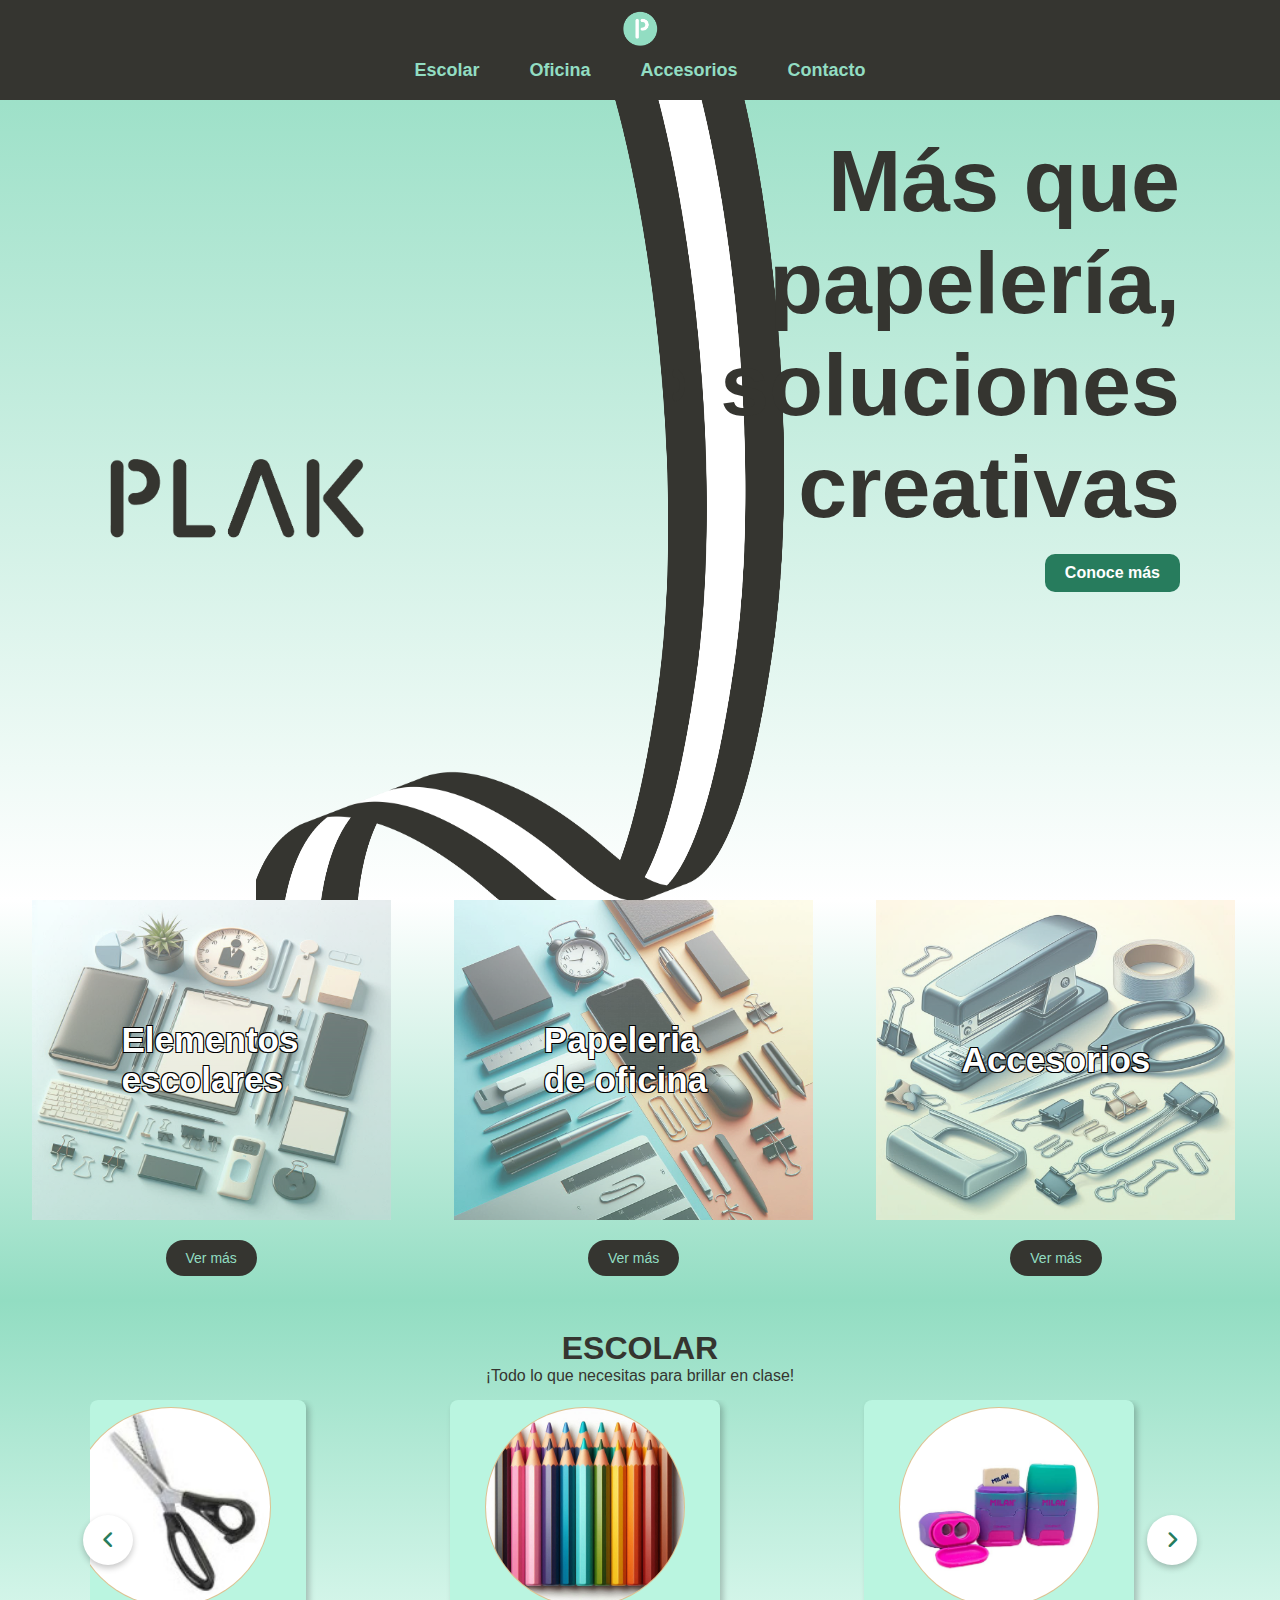
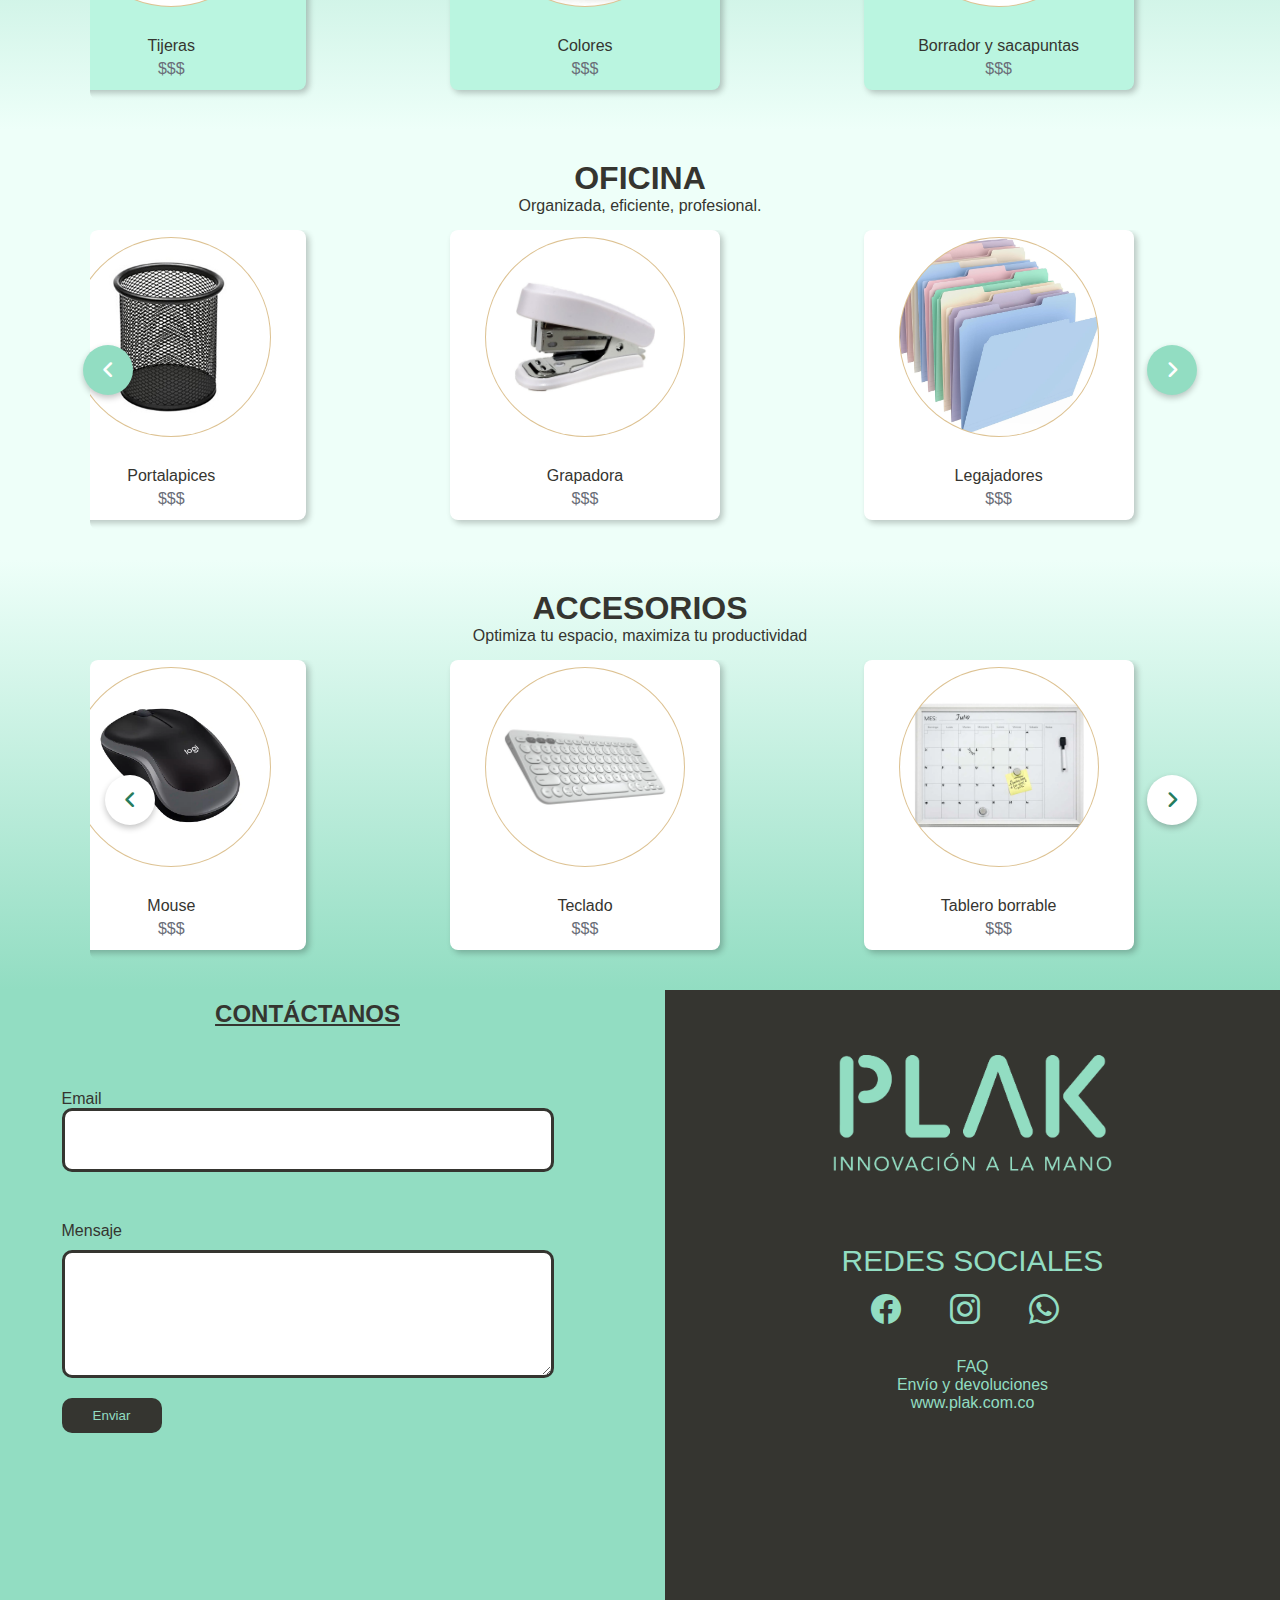
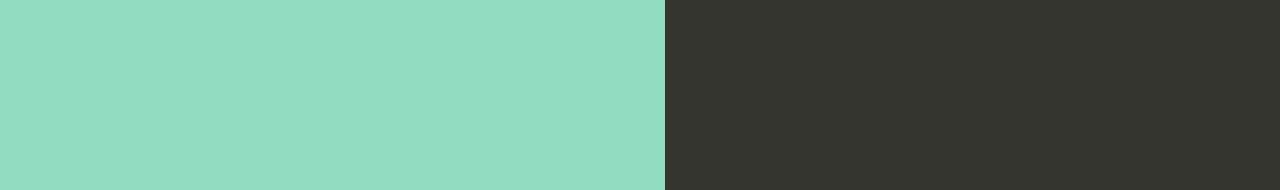
<file: index.html>
<!--INDEX - Trabajo final módulo 1: Plak-->

<!--html:5-->
<!DOCTYPE html>
<html lang="es">
<head>
    <!-- Metadatos -->  
    <meta charset="UTF-8">
    <meta name="viewport" content="width=device-width, initial-scale=1.0">
    <meta name="author" content="Carlos, Daniel, Laura">
    <meta name="keywords" content="papeleria, articulos de oficina, escolar">
    <meta name="description" content="Trabajo final módulo 1">
    <!-- Links de estilos: Conección .css -->
    <link rel="stylesheet" href="./styles/index.css">
    <!-- Link del icono: favicon -->
    <link rel="shortcut icon" href="./assets/LogoFavicon.ico" type="image/x-icon">
    <!-- Link de iconos -->
    <link rel="stylesheet" href="https://cdnjs.cloudflare.com/ajax/libs/font-awesome/6.3.0/css/all.min.css">
    <link rel="stylesheet" href="https://cdn.jsdelivr.net/npm/bootstrap-icons@1.11.3/font/bootstrap-icons.min.css">
    <!-- Conección con js -->
    <script src="./scripts/index.js" defer></script>
    <!-- Título -->
    <title> PLAK - Inicio </title>
</head>

<body>
    <!-- HEADER - Encabezado -->
    <header>
      <!-- Etiqueta navegación -->
      <nav class="menuNav">
        <!-- Logo -->
        <div class="logo">
          <a href="#">
            <img class="img-logo" src="./assets/Logo1.png" alt="logo">
          </a>
        </div>
        <!-- Lista de menú -->
        <ul class="listaMenu">
          <li><a href="./pages/ESCOLAR.html">Escolar</a></li>
          <li><a href="./pages/OFICINA.html">Oficina</a></li>
          <li><a href="./pages/ACCESORIOS.html">Accesorios</a></li>
          <li><a href="#footer">Contacto</a></li>
        </ul>
      </nav>
      <!-- Sección banner -->
      <section class="banner">
        <div class="banner1">
          <!-- Logo en negro -->
          <div class="logo-completo">
            <img class="img-logo-completo" src="./assets/Logo2.png" alt="logo-completo">
          </div>
          <!-- Banderin -->
          <div class="banderin">
            <img class="banderin-img" src="./assets/index/banner-banderin.png" alt="banderin">
          </div>
          <!-- Slogan -->
          <div class="slogan">
            <h1>Más que papelería, soluciones creativas</h1>
            <a href="./pages/CONOCEM.html"><button id="Boton1">Conoce más</button></a>
          </div>
        </div>
      </section>
    </header>

    <!-- MAIN - Contenido -->
    <main>
      <!-- Sección 1: Anuncios -->
      <section class="anuncios">
        <div class="anuncio1">
          <div class="img-anuncio">
            <img class="img-anuncio-1" src="./assets/index/img1.jpeg" alt="elementos escolares">
            <p>Elementos escolares</p>
          </div>
          <a href="./pages/ESCOLAR.html"><button id="Boton2">Ver más</button></a>
        </div>
        <div class="anuncio1">
          <div class="img-anuncio">
            <img class="img-anuncio-2" src="./assets/index/img2.jpeg" alt="papeleria de oficina">
            <p>Papeleria de oficina</p>
          </div>
          <a href="./pages/OFICINA.html"><button id="Boton3">Ver más</button></a>
        </div>
        <div class="anuncio1">
          <div class="img-anuncio">
            <img class="img-anuncio-3" src="./assets/index/img3.jpeg" alt="accesorios">
            <p>Accesorios</p>
          </div>
          <a href="./pages/ACCESORIOS.html"><button id="Boton4">Ver más</button></a>
        </div>
      </section>
      <!-- Sección 2: Escolar -->
      <section class="escolar">
        <div class="titulo-carrusel"><h2>ESCOLAR</h2><span>¡Todo lo que necesitas para brillar en clase!</span></div>
        <div class="wrapper">
          <i id="left" class="fa-solid fa-angle-left"></i>
          <ul class="carousel">
            <li class="card">
              <div class="img"><img src="./assets/catalogo/img13.jpg" alt="img" draggable="false"></div>
              <h3>Borrador y sacapuntas</h3>
              <span>$$$</span>
            </li>
            <li class="card">
              <div class="img"><img src="./assets/catalogo/img14.webp" alt="img" draggable="false"></div>
              <h3>Marcadores</h3>
              <span>$$$</span>
            </li>
            <li class="card">
              <div class="img"><img src="./assets/catalogo/img15.jpg" alt="img" draggable="false"></div>
              <h3>Lapices</h3>
              <span>$$$</span>
            </li>
            <li class="card">
              <div class="img"><img src="./assets/catalogo/img16.jpg" alt="img" draggable="false"></div>
              <h3>Cuadernos</h3>
              <span>$$$</span>
            </li>
            <li class="card">
              <div class="img"><img src="./assets/catalogo/img17.jpeg" alt="img" draggable="false"></div>
              <h3>Tijeras</h3>
              <span>$$$</span>
            </li>
            <li class="card">
              <div class="img"><img src="./assets/catalogo/img18.jpeg" alt="img" draggable="false"></div>
              <h3>Colores</h3>
              <span>$$$</span>
            </li>
          </ul>
          <i id="right" class="fa-solid fa-angle-right"></i>
        </div>
      </section>
      <!-- Sección 3: Oficina -->
      <section class="oficina">
      <div class="titulo-carrusel"><h2>OFICINA</h2><span>Organizada, eficiente, profesional.</span></div>
      <div class="wrapper1">
        <i id="left" class="fa-solid fa-angle-left"></i>
        <ul class="carousel1">
          <li class="cardOfi">
            <div class="img"><img src="./assets/catalogo/img7.jpg" alt="img" draggable="false"></div>
            <h3>Legajadores</h3>
            <span>$$$</span>
          </li>
          <li class="cardOfi">
            <div class="img"><img src="./assets/catalogo/img8.jpg" alt="img" draggable="false"></div>
            <h3>Clips</h3>
            <span>$$$</span>
          </li>
          <li class="cardOfi">
            <div class="img"><img src="./assets/catalogo/img9.webp" alt="img" draggable="false"></div>
            <h3>Lapiceros</h3>
            <span>$$$</span>
          </li>
          <li class="cardOfi">
            <div class="img"><img src="./assets/catalogo/img10.png" alt="img" draggable="false"></div>
            <h3>Dispensador de cinta</h3>
            <span>$$$</span>
          </li>
          <li class="cardOfi">
            <div class="img"><img src="./assets/catalogo/img11.jpg" alt="img" draggable="false"></div>
            <h3>Portalapices</h3>
            <span>$$$</span>
          </li>
          <li class="cardOfi">
            <div class="img"><img src="./assets/catalogo/img12.jpg" alt="img" draggable="false"></div>
            <h3>Grapadora</h3>
            <span>$$$</span>
          </li>
        </ul>
        <i id="right" class="fa-solid fa-angle-right"></i>
      </div>
      </section>
      <!-- Sección 4: Accesorios -->
      <section class="accesorios">
        <div class="titulo-carrusel"><h2>ACCESORIOS</h2><span>Optimiza tu espacio, maximiza tu productividad</span></div>
      <div class="wrapper2">
        <i id="left" class="fa-solid fa-angle-left"></i>
        <ul class="carousel2">
          <li class="cardOfi2">
            <div class="img"><img src="./assets/catalogo/img1.webp" alt="img" draggable="false"></div>
            <h3>Tablero borrable</h3>
            <span>$$$</span>
          </li>
          <li class="cardOfi2">
            <div class="img"><img src="./assets/catalogo/img2.jpg" alt="img" draggable="false"></div>
            <h3>Calendario</h3>
            <span>$$$</span>
          </li>
          <li class="cardOfi2">
            <div class="img"><img src="./assets/catalogo/img3.jpg" alt="img" draggable="false"></div>
            <h3>Morral</h3>
            <span>$$$</span>
          </li>
          <li class="cardOfi2">
            <div class="img"><img src="./assets/catalogo/img4.webp" alt="img" draggable="false"></div>
            <h3>Soporte PC</h3>
            <span>$$$</span>
          </li>
          <li class="cardOfi2">
            <div class="img"><img src="./assets/catalogo/img5.webp" alt="img" draggable="false"></div>
            <h3>Mouse</h3>
            <span>$$$</span>
          </li>
          <li class="cardOfi2">
            <div class="img"><img src="./assets/catalogo/img6.webp" alt="img" draggable="false"></div>
            <h3>Teclado</h3>
            <span>$$$</span>
          </li>
        </ul>
      <i id="right" class="fa-solid fa-angle-right"></i>
      </div>
      </section>
    </main>

    <!-- FOOTER - Pie de página -->

  <footer class="site-footer" id="footer">
    <div class="footer-contact">
      <h2>CONTÁCTANOS</h2>
      <form action="#" method="post">
        <p class="text-emailcontact">Email</p><input class="email-contact" type="email" id="email" name="email"
          placeholder="">
        <p class="text-mensajecontact">Mensaje</p><textarea class="mensaje-contact" id="message" name="message"
          placeholder=""></textarea>
        <div class="botonEnviar"><button type="submit">Enviar</button></div>
      </form>
    </div>
    <div class="footer-social">
      <img class="logo-redes" src="../assets/Logo3.png" alt="logo-plak">
      <p class="p-redessociales">REDES SOCIALES</p>

      <div class="social-icons">
        <!-- Insertar íconos de redes sociales aquí -->
        <a href="https://web.facebook.com/?_rdc=1&_rdr"><i class="bi bi-facebook clase2"></i></a>
        <a href="https://www.instagram.com/"><i class="bi bi-instagram"></i></a>
        <a href="#"><i class="bi bi-whatsapp"></i></a>
      </div>
      <p class="form-title">FAQ</p>
      <p class="email-address">Envío y devoluciones</p>
      <a href="http://www.plak.com.co">www.plak.com.co</a>
    </div>
  </footer>
</body>

</html>
</file>
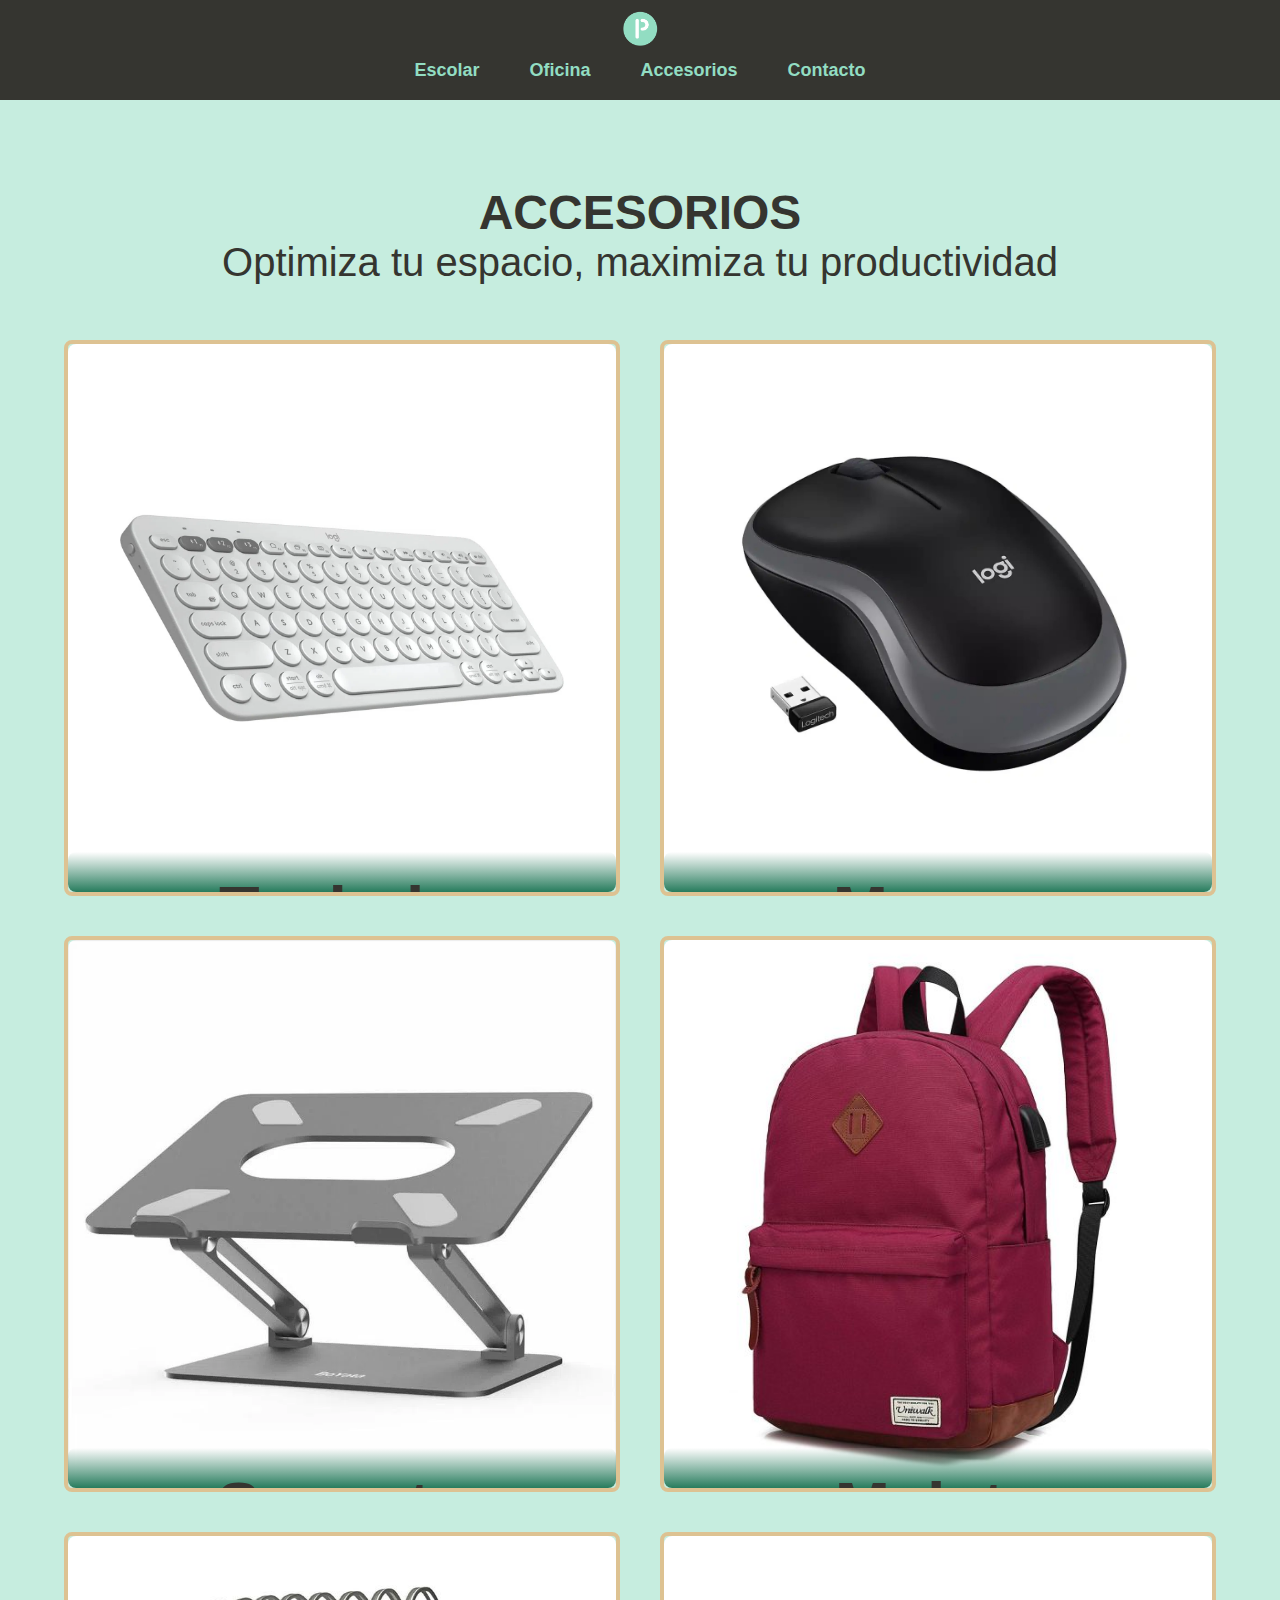
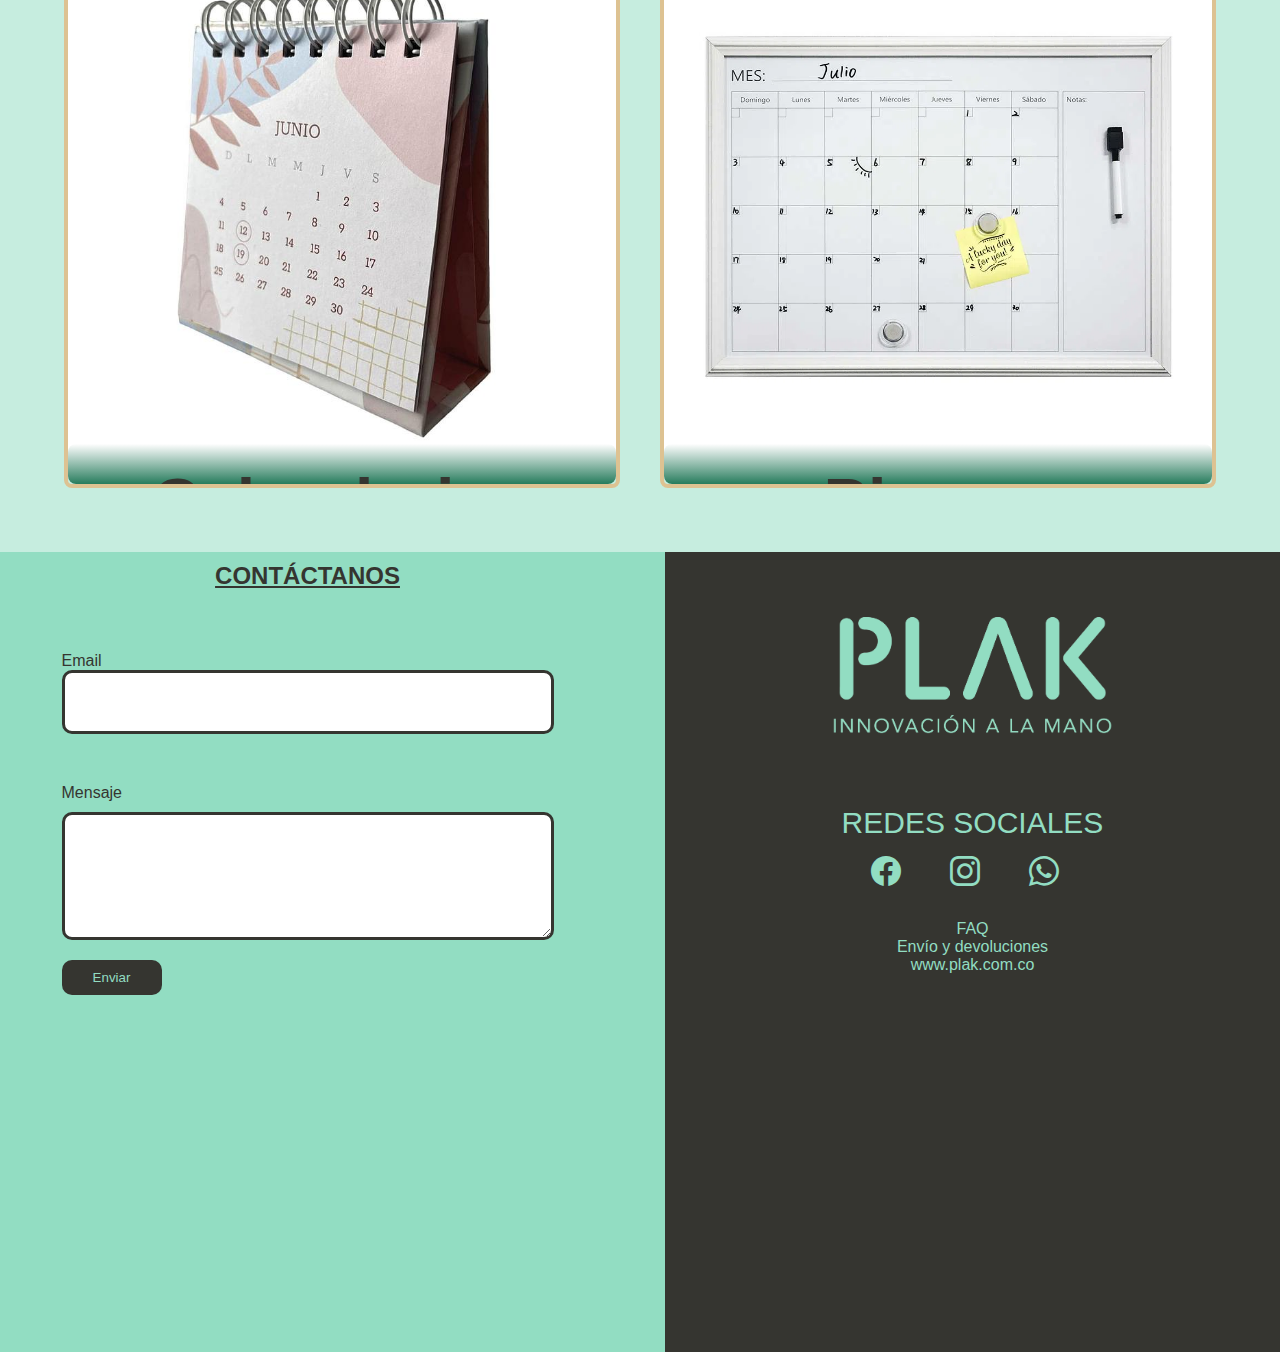
<file: pages/ACCESORIOS.html>
<!--INDEX - Trabajo final módulo 1: Plak-->

<!--html:5-->
<!DOCTYPE html>
<html lang="es">

<head>
  <!-- Metadatos -->
  <meta charset="UTF-8">
  <meta name="viewport" content="width=device-width, initial-scale=1.0">
  <meta name="author" content="Carlos, Daniel, Laura">
  <meta name="keywords" content="papeleria, articulos de oficina, escolar">
  <meta name="description" content="Trabajo final módulo 1">
  <!-- Links de estilos: Conección .css -->
  <link rel="stylesheet" href="../styles/ACCESORIOS.css">
  <!-- Link del icono: favicon -->
  <link rel="shortcut icon" href="../assets/LogoFavicon.ico" type="image/x-icon">
  <!-- Link de iconos -->
  <link rel="stylesheet" href="https://cdn.jsdelivr.net/npm/bootstrap-icons@1.11.3/font/bootstrap-icons.min.css">
  <link rel="stylesheet" href="https://cdnjs.cloudflare.com/ajax/libs/font-awesome/6.3.0/css/all.min.css">
  <!-- Conección con js -->
  <!--<script src="./script/index.js"></script>-->
  <!-- Título -->
  <title> PLAK - Inicio </title>
</head>

<body>
  <!-- HEADER - Encabezado -->
  <header>
    <!-- Etiqueta navegación -->
    <nav class="menuNav">
      <!-- Logo -->
      <div class="logo">
        <a href="/index.html">
          <img class="img-logo" src="../assets/Logo1.png" alt="logo">
        </a>
      </div>
      <!-- Lista de menú -->
      <ul class="listaMenu">
        <li><a href="./ESCOLAR.html">Escolar</a></li>
        <li><a href="./OFICINA.html">Oficina</a></li>
        <li><a href="./ACCESORIOS.html">Accesorios</a></li>
        <li><a href="#footer">Contacto</a></li>
      </ul>
    </nav>
  </header>

  <!-- MAIN - Contenido -->
  <main>
    <!--Seccion del portafolio-->
    <section class="portafolio">
      <div class="titulo">
        <h2>ACCESORIOS</h2><span>Optimiza tu espacio, maximiza tu productividad</span>
      </div>

      <!--Productos Accesorios-->
      <div class="portafolio-contenido">

        <!--PRODUCTO 1-->
        <div class="fila">
          <img src="../assets/catalogo/img6.webp">
          <div class="capa">
            <h5>Teclado</h5>
            <p>$$$</p>
            <a href="#"> <i class="bx bx-link-external"></i></a>
          </div>
        </div>

        <!--PRPDUCTO 2-->
        <div class="fila">
          <img src="../assets/catalogo/img5.jpg">
          <div class="capa">
            <h5>Mouse</h5>
            <p>$$$</p>
            <a href="#"> <i class="bx bx-link-external"></i></a>
          </div>
        </div>

        <!--PRODUCTO 3-->
        <div class="fila">
          <img src="../assets/catalogo/img4.webp">
          <div class="capa">
            <h5>Soporte</h5>
            <p>$$$</p>
            <a href="#"> <i class="bx bx-link-external"></i></a>
          </div>
        </div>

        <!--PRODUCTO 4-->
        <div class="fila">
          <img src="../assets/catalogo/img3.jpg">
          <div class="capa">
            <h5>Maleta</h5>
            <p>$$$</p>
            <a href="#"> <i class="bx bx-link-external"></i></a>
          </div>
        </div>

        <!--PRODUCTO 5-->
        <div class="fila">
          <img src="../assets/catalogo/img2.jpg">
          <div class="capa">
            <h5>Calendarios</h5>
            <p>$$$</p>
            <a href="#"> <i class="bx bx-link-external"></i></a>
          </div>
        </div>

        <!--PRODUCTO 6-->
        <div class="fila">
          <img src="../assets/catalogo/img1.webp">
          <div class="capa">
            <h5>Pizzara planeador</h5>
            <p>$$$</p>
            <a href="#"> <i class="bx bx-link-external"></i></a>
          </div>
        </div>

      </div>

    </section>



  </main>

  <!-- FOOTER - Pie de página -->

  <footer class="site-footer"id="footer">
    <div class="footer-contact">
      <h2>CONTÁCTANOS</h2>
      <form action="#" method="post">
        <p class="text-emailcontact">Email</p><input class="email-contact" type="email" id="email" name="email"
          placeholder="">
        <p class="text-mensajecontact">Mensaje</p><textarea class="mensaje-contact" id="message" name="message"
          placeholder=""></textarea>
        <div class="botonEnviar"><button type="submit">Enviar</button></div>
      </form>
    </div>
    <div class="footer-social">
      <img class="logo-redes" src="../assets/Logo3.png" alt="logo-plak">
      <p class="p-redessociales">REDES SOCIALES</p>

      <div class="social-icons">
        <!-- Insertar íconos de redes sociales aquí -->
        <a href="https://web.facebook.com/?_rdc=1&_rdr"><i class="bi bi-facebook clase2"></i></a>
        <a href="https://www.instagram.com/"><i class="bi bi-instagram"></i></a>
        <a href="#"><i class="bi bi-whatsapp"></i></a>
      </div>
      <p class="form-title">FAQ</p>
      <p class="email-address">Envío y devoluciones</p>
      <a href="http://www.plak.com.co">www.plak.com.co</a>
    </div>
  </footer>
</body>

</html>
</file>
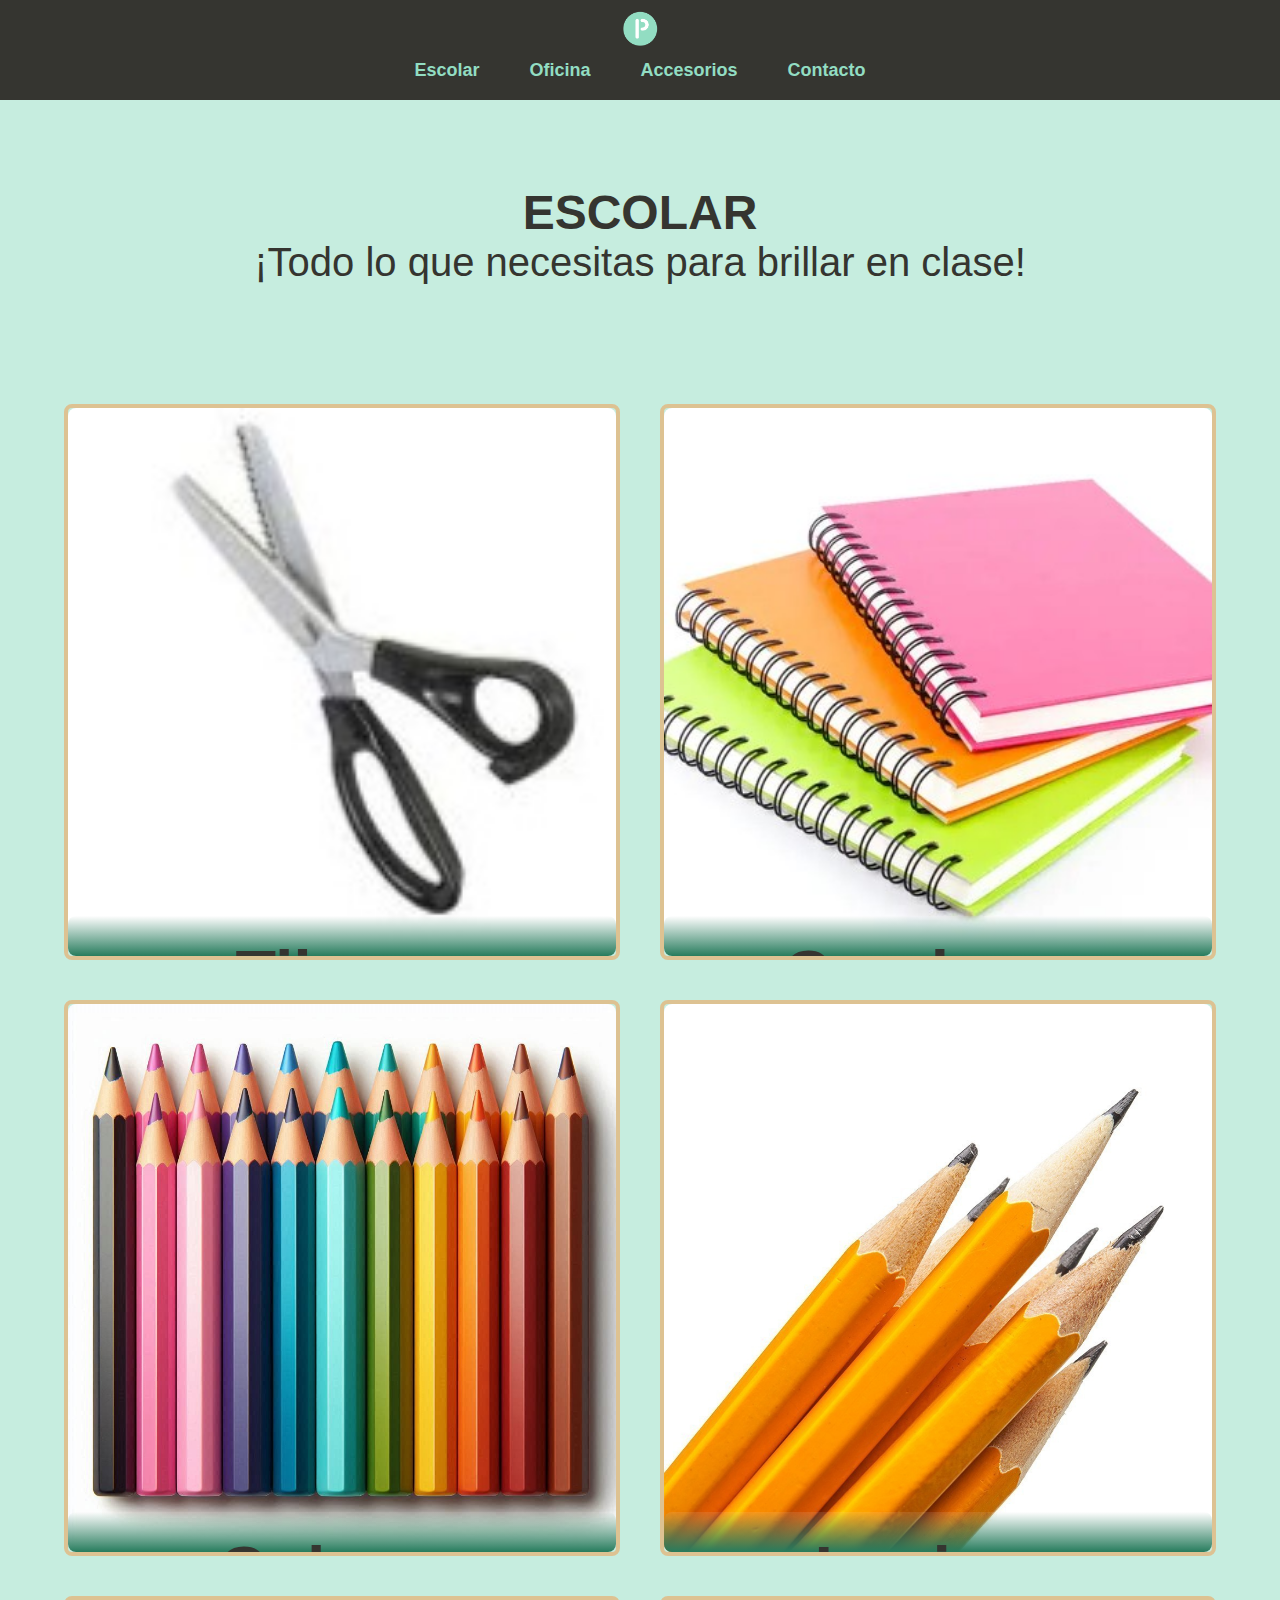
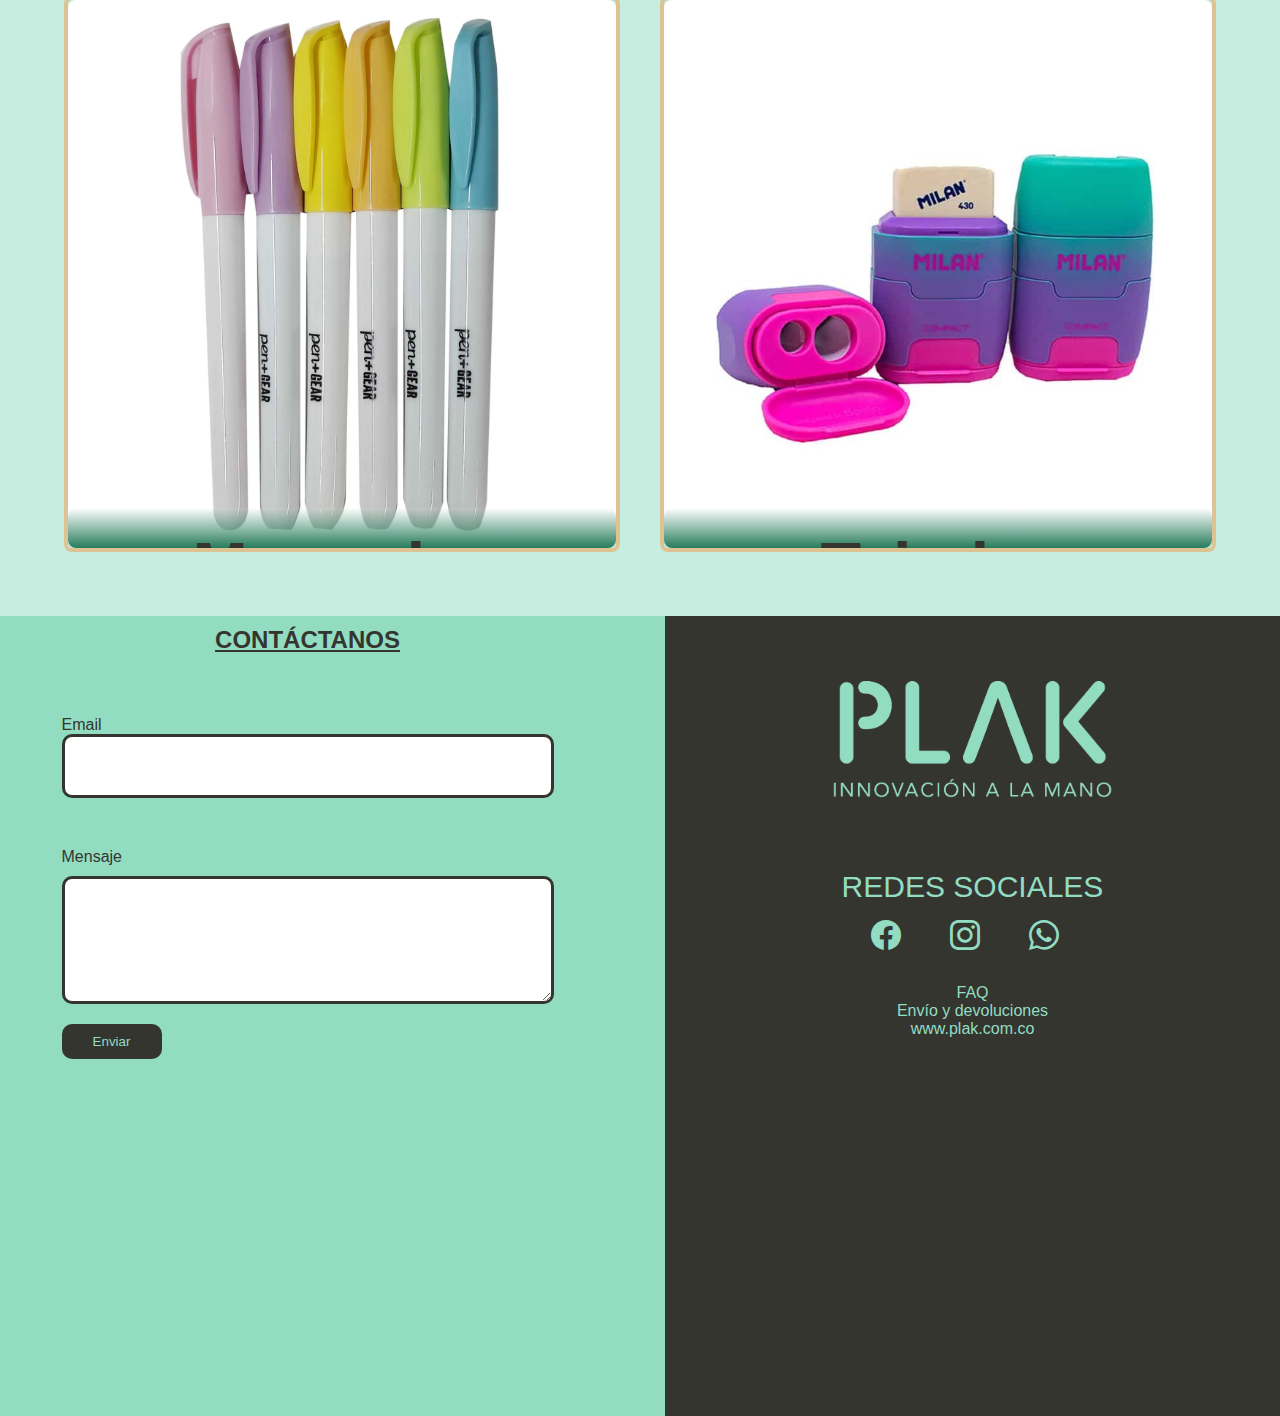
<file: pages/ESCOLAR.html>
<!--INDEX - Trabajo final módulo 1: Plak-->

<!--html:5-->
<!DOCTYPE html>
<html lang="es">
<head>
    <!-- Metadatos -->  
    <meta charset="UTF-8">
    <meta name="viewport" content="width=device-width, initial-scale=1.0">
    <meta name="author" content="Carlos, Daniel, Laura">
    <meta name="keywords" content="papeleria, articulos de oficina, escolar">
    <meta name="description" content="Trabajo final módulo 1">
    <!-- Links de estilos: Conección .css -->
    <link rel="stylesheet" href="../styles/ESCOLAR.css">
    <!-- Link del icono: favicon -->
    <link rel="shortcut icon" href="../assets/LogoFavicon.ico" type="image/x-icon">
    <!-- Link de iconos -->
    <link rel="stylesheet" href="https://cdn.jsdelivr.net/npm/bootstrap-icons@1.11.3/font/bootstrap-icons.min.css">
    <link rel="stylesheet" href="https://cdnjs.cloudflare.com/ajax/libs/font-awesome/6.3.0/css/all.min.css">
    <link rel="stylesheet" href="https://unpkg.com/boxicons@latest/css/boxicons.min.css">
    <!-- Conección con js -->
    <!--<script src="./script/index.js"></script>-->
    <!-- Título -->
    <title> PLAK - Inicio </title>
</head>

<body>
  <!-- HEADER - Encabezado -->
  <header>
    <!-- Etiqueta navegación -->
    <nav class="menuNav">
      <!-- Logo -->
      <div class="logo">
        <a href="/index.html">
          <img class="img-logo" src="../assets/Logo1.png" alt="logo">
        </a>
      </div>
      <!-- Lista de menú -->
      <ul class="listaMenu">
        <li><a href="./ESCOLAR.html">Escolar</a></li>
        <li><a href="./OFICINA.html">Oficina</a></li>
        <li><a href="./ACCESORIOS.html">Accesorios</a></li>
        <li><a href="#footer">Contacto</a></li>
      </ul>
    </nav>
  </header>

  <!-- MAIN - Contenido -->
  <main>
    <!--Seccion del portafolio-->
    <section class="portafolio">
      <div class="titulo">
        <h2>ESCOLAR</h2><span>¡Todo lo que necesitas para brillar en clase!</span>
      </div>

      <!--Productos Accesorios-->
      <div class="portafolio-contenido">

        <!--PRODUCTO 1-->
        <div class="fila">
          <img src="../assets/catalogo/img17.jpeg">
          <div class="capa">
            <h5>Tijeras</h5>
            <p>Tijeras de alta calidad para uso escolar y de oficina, con hojas afiladas de acero inoxidable y mangos ergonómicos para un corte preciso y cómodo.</p>
            <a href="#"> <i class="bx bx-link-external"></i></a>
          </div>
        </div>

        <!--PRPDUCTO 2-->
        <div class="fila">
          <img src="../assets/catalogo/img16.jpg">
          <div class="capa">
            <h5>Cuaderno</h5>
            <p>Cuadernos con hojas de alta calidad, disponibles en varias tamaños y diseños, ideales para el uso escolar y profesional.</p>
            <a href="#"> <i class="bx bx-link-external"></i></a>
          </div>
        </div>

        <!--PRODUCTO 3-->
        <div class="fila">
          <img src="../assets/catalogo/img18.jpeg">
          <div class="capa">
            <h5>Colores</h5>
            <p>Colores vibrantes y duraderos, perfectos para uso escolar y artístico. Disponibles en una amplia gama de tonos para dar vida a tus proyectos creativos.</p>
            <a href="#"> <i class="bx bx-link-external"></i></a>
          </div>
        </div>

        <!--PRODUCTO 4-->
        <div class="fila">
          <img src="../assets/catalogo/img15.jpg">
          <div class="capa">
            <h5>Lapices</h5>
            <p>Lápices de alta calidad con mina resistente y suave, ideales para escribir, dibujar y esbozar. Disponibles en diferentes grados de dureza para satisfacer todas tus necesidades creativas y escolares.</p>
            <a href="#"> <i class="bx bx-link-external"></i></a>
          </div>
        </div>

        <!--PRODUCTO 5-->
        <div class="fila">
          <img src="../assets/catalogo/img14.webp">
          <div class="capa">
            <h5>Marcador</h5>
            <p>Marcadores de colores intensos y de larga duración, perfectos para uso escolar, oficina y proyectos artísticos. Disponibles en una variedad de colores para cualquier necesidad creativa.</p>
            <a href="#"> <i class="bx bx-link-external"></i></a>
          </div>
        </div>

        <!--PRODUCTO 6-->
        <div class="fila">
          <img src="../assets/catalogo/img13.jpg">
          <div class="capa">
            <h5>Tajador</h5>
            <p>Taja-lápiz de precisión con cuchilla afilada y duradera, ideal para obtener puntas perfectas en tus lápices. Diseño compacto y fácil de usar, perfecto para la escuela y la oficina.</p>
            <a href="#"> <i class="bx bx-link-external"></i></a>
          </div>
        </div>

      </div>

    </section>



  </main>

  <!-- FOOTER - Pie de página -->

  <footer class="site-footer" id="footer">
    <div class="footer-contact">
      <h2>CONTÁCTANOS</h2>
      <form action="#" method="post">
        <p class="text-emailcontact">Email</p><input class="email-contact" type="email" id="email" name="email"
          placeholder="">
        <p class="text-mensajecontact">Mensaje</p><textarea class="mensaje-contact" id="message" name="message"
          placeholder=""></textarea>
        <div class="botonEnviar"><button type="submit">Enviar</button></div>
      </form>
    </div>
    <div class="footer-social">
      <img class="logo-redes" src="../assets/Logo3.png" alt="logo-plak">
      <p class="p-redessociales">REDES SOCIALES</p>

      <div class="social-icons">
        <!-- Insertar íconos de redes sociales aquí -->
        <a href="https://web.facebook.com/?_rdc=1&_rdr"><i class="bi bi-facebook clase2"></i></a>
        <a href="https://www.instagram.com/"><i class="bi bi-instagram"></i></a>
        <a href="#"><i class="bi bi-whatsapp"></i></a>
      </div>
      <p class="form-title">FAQ</p>
      <p class="email-address">Envío y devoluciones</p>
      <a href="http://www.plak.com.co">www.plak.com.co</a>
    </div>
  </footer>
</body>

</html>
</file>
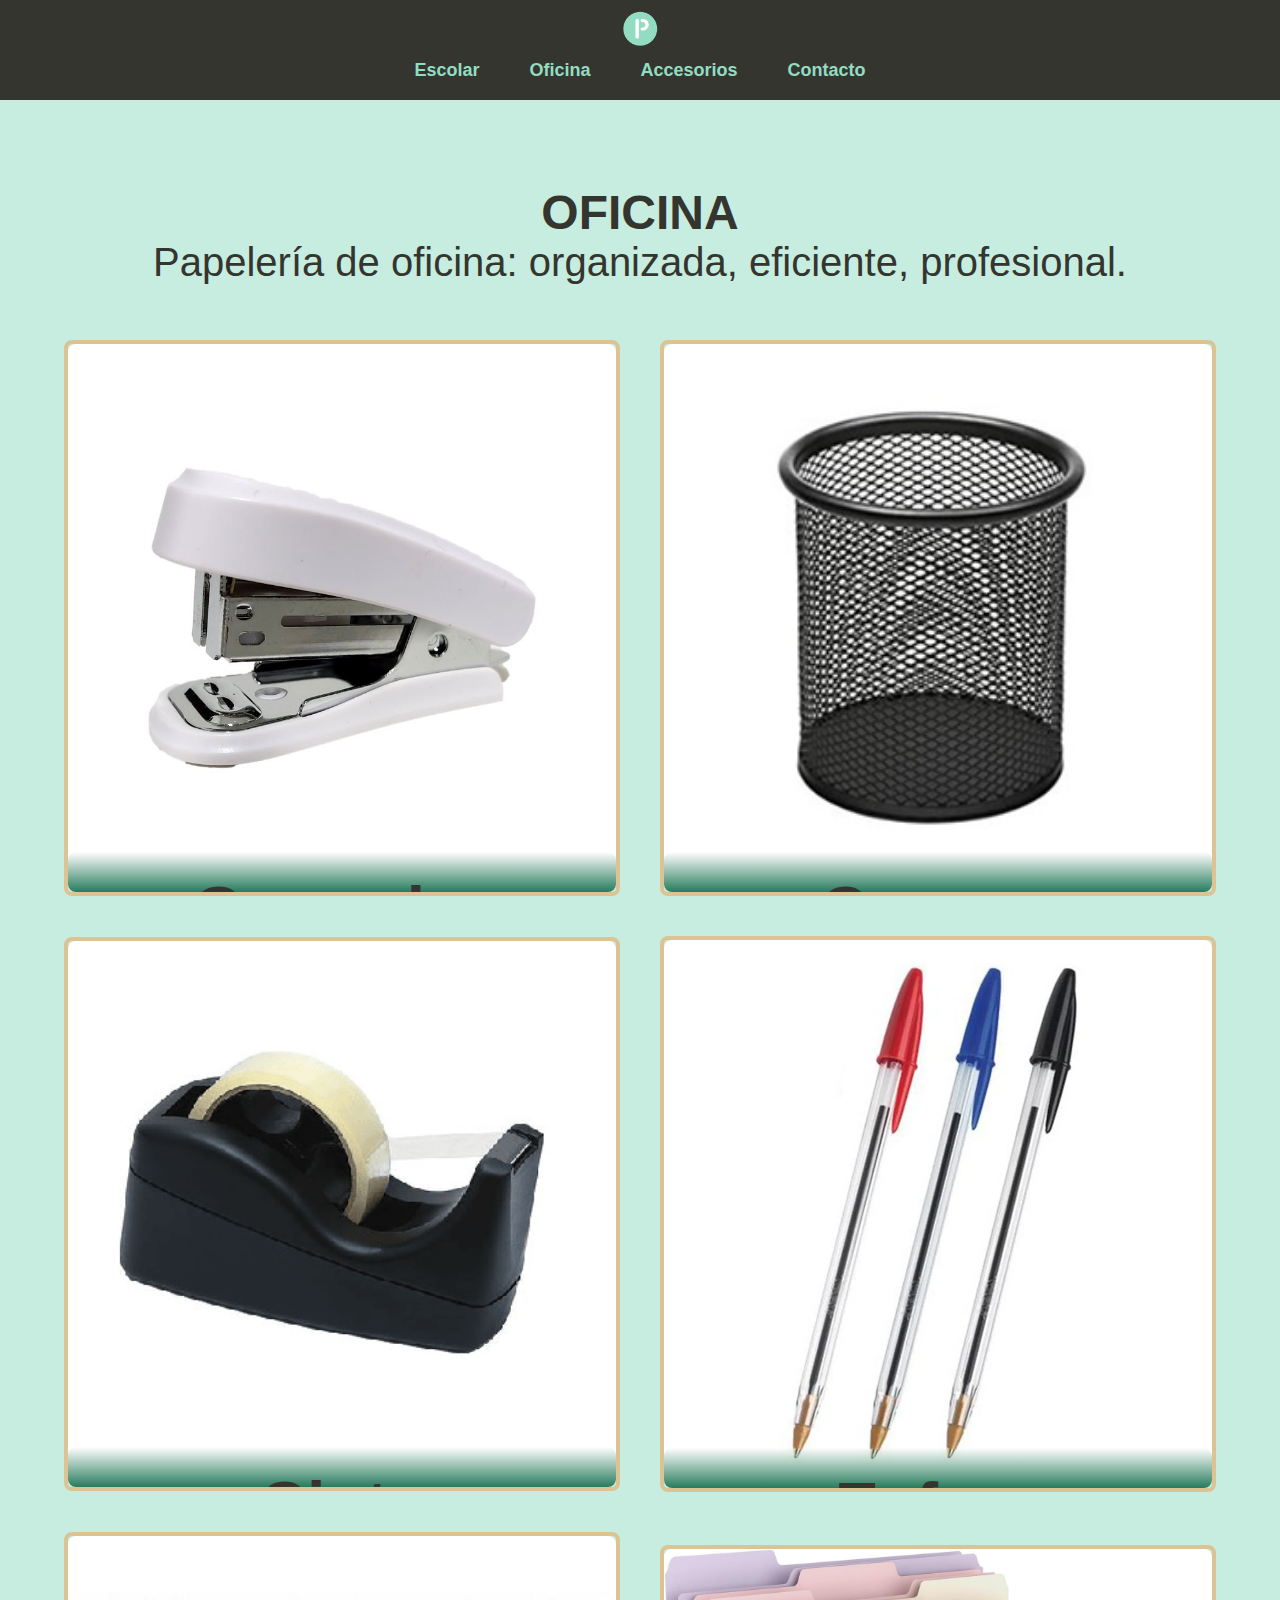
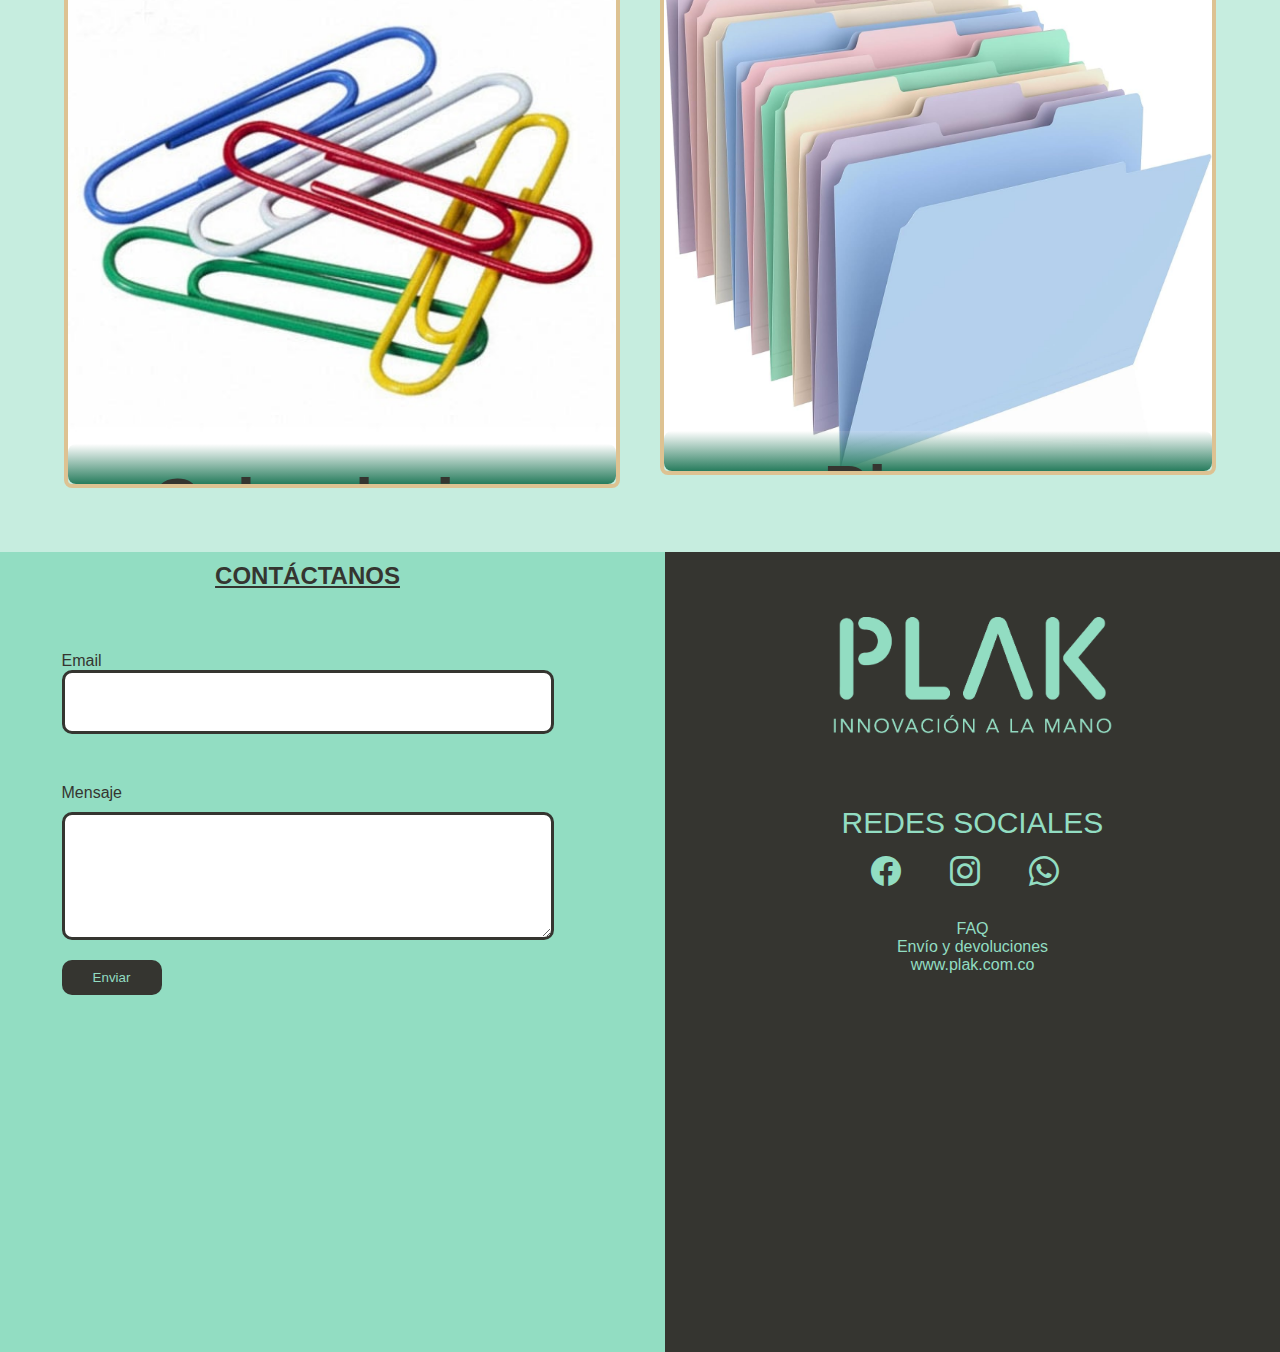
<file: pages/OFICINA.html>
<!--INDEX - Trabajo final módulo 1: Plak-->

<!--html:5-->
<!DOCTYPE html>
<html lang="es">
<head>
    <!-- Metadatos -->  
    <meta charset="UTF-8">
    <meta name="viewport" content="width=device-width, initial-scale=1.0">
    <meta name="author" content="Carlos, Daniel, Laura">
    <meta name="keywords" content="papeleria, articulos de oficina, escolar">
    <meta name="description" content="Trabajo final módulo 1">
    <!-- Links de estilos: Conección .css -->
    <link rel="stylesheet" href="../styles/OFICINA.CSS">
    <!-- Link del icono: favicon -->
    <link rel="shortcut icon" href="../assets/LogoFavicon.ico" type="image/x-icon">
    <!-- Link de iconos -->
    <link rel="stylesheet" href="https://cdn.jsdelivr.net/npm/bootstrap-icons@1.11.3/font/bootstrap-icons.min.css">
    <link rel="stylesheet" href="https://cdnjs.cloudflare.com/ajax/libs/font-awesome/6.3.0/css/all.min.css">
    <!-- Conección con js -->
    <!--<script src="./script/index.js"></script>-->
    <!-- Título -->
    <title> PLAK - Inicio </title>
</head>

<body>
  <!-- HEADER - Encabezado -->
  <header>
    <!-- Etiqueta navegación -->
    <nav class="menuNav">
      <!-- Logo -->
      <div class="logo">
        <a href="/index.html">
          <img class="img-logo" src="../assets/Logo1.png" alt="logo">
        </a>
      </div>
      <!-- Lista de menú -->
      <ul class="listaMenu">
        <li><a href="./ESCOLAR.html">Escolar</a></li>
        <li><a href="./OFICINA.html">Oficina</a></li>
        <li><a href="./ACCESORIOS.html">Accesorios</a></li>
        <li><a href="#footer">Contacto</a></li>
      </ul>
    </nav>
  </header>

  <!-- MAIN - Contenido -->
  <main>
    <!--Seccion del portafolio-->
    <section class="portafolio">
      <div class="titulo">
        <h2>OFICINA</h2><span>Papelería de oficina: organizada, eficiente, profesional.</span>
      </div>

      <!--Productos Accesorios-->
      <div class="portafolio-contenido">

        <!--PRODUCTO 1-->
        <div class="fila">
          <img src="../assets/catalogo/img12.jpg">
          <div class="capa">
            <h5>Grapador</h5>
            <p>Grapadora robusta y eficiente, ideal para uso escolar y de oficina. Capaz de grapar múltiples hojas con facilidad y precisión, asegurando tus documentos de manera segura.</p>
            <a href="#"> <i class="bx bx-link-external"></i></a>
          </div>
        </div>

        <!--PRPDUCTO 2-->
        <div class="fila">
          <img src="../assets/catalogo/img11.jpg">
          <div class="capa">
            <h5>Caneca</h5>
            <p>Caneca de alta calidad, perfecta para mantener tu espacio de trabajo limpio y ordenado. Diseño resistente y moderno, ideal para oficinas, escuelas y hogares.</p>
            <a href="#"> <i class="bx bx-link-external"></i></a>
          </div>
        </div>

        <!--PRODUCTO 3-->
        <div class="fila">
          <img src="../assets/catalogo/img10.png">
          <div class="capa">
            <h5>Cinta</h5>
            <p>Cinta adhesiva transparente y resistente, ideal para uso escolar, de oficina y proyectos de manualidades.</p>
            <a href="#"> <i class="bx bx-link-external"></i></a>
          </div>
        </div>

        <!--PRODUCTO 4-->
        <div class="fila">
          <img src="../assets/catalogo/img9.webp">
          <div class="capa">
            <h5>Esfero</h5>
            <p>Esferos de escritura suave y fluida, ideales para el uso diario en la escuela, la oficina o el hogar.</p>
            <a href="#"> <i class="bx bx-link-external"></i></a>
          </div>
        </div>

        <!--PRODUCTO 5-->
        <div class="fila">
          <img src="../assets/catalogo/img8.jpg">
          <div class="capa">
            <h5>Calendarios</h5>
            <p>$$$</p>
            <a href="#"> <i class="bx bx-link-external"></i></a>
          </div>
        </div>

        <!--PRODUCTO 6-->
        <div class="fila">
          <img src="../assets/catalogo/img7.jpg">
          <div class="capa">
            <h5>Pizzara planeador</h5>
            <p>$$$</p>
            <a href="#"> <i class="bx bx-link-external"></i></a>
          </div>
        </div>

      </div>

    </section>



  </main>

  <!-- FOOTER - Pie de página -->

  <footer class="site-footer"id="footer">
    <div class="footer-contact">
      <h2>CONTÁCTANOS</h2>
      <form action="#" method="post">
        <p class="text-emailcontact">Email</p><input class="email-contact" type="email" id="email" name="email"
          placeholder="">
        <p class="text-mensajecontact">Mensaje</p><textarea class="mensaje-contact" id="message" name="message"
          placeholder=""></textarea>
        <div class="botonEnviar"><button type="submit">Enviar</button></div>
      </form>
    </div>
    <div class="footer-social">
      <img class="logo-redes" src="../assets/Logo3.png" alt="logo-plak">
      <p class="p-redessociales">REDES SOCIALES</p>

      <div class="social-icons">
        <!-- Insertar íconos de redes sociales aquí -->
        <a href="https://web.facebook.com/?_rdc=1&_rdr"><i class="bi bi-facebook clase2"></i></a>
        <a href="https://www.instagram.com/"><i class="bi bi-instagram"></i></a>
        <a href="#"><i class="bi bi-whatsapp"></i></a>
      </div>
      <p class="form-title">FAQ</p>
      <p class="email-address">Envío y devoluciones</p>
      <a href="http://www.plak.com.co">www.plak.com.co</a>
    </div>
  </footer>
</body>

</html>
</file>
<file: styles/index.css>
/* Importaciones */
@import url('https://fonts.cdnfonts.com/css/exo-3');
@import url('https://fonts.cdnfonts.com/css/poppins');

/* Variables*/
:root{
    /*Fuentes*/
    --tipografia:'Exo', sans-serif;
    --tipografia1:'Poppins', sans-serif;
    /*Paleta de colores*/
    --colorClaro: #92DDC2;
    --colorOscuro:#353530;
    --colorContraste1:#B23B29;
    --colorContraste2:#DDC292;
}

/* Condiciones iniciales*/
*{
    margin:0;
    padding: 0;
    box-sizing: border-box;
}
body{
    width: 100vw;
    height: auto;
    background-color: #92ddc285;
    font-family: var(--tipografia);
    color: var(--colorOscuro);
    overflow-x: hidden;
}

/*----- HEADER -----*/

header{
    width: 100vw;
    height: 100vh;
}

/* Menú de navegación */
.menuNav{
    background-color: var(--colorOscuro);
    color: var(--colorClaro);
    width: 100vw;
    height: 100px;
    padding: 10px;
    position: fixed;
    z-index: 10 ;
}
.logo{
    height: 50%;
    width: auto;
    display: flex;
    justify-content: center;
    align-items: center;
}
.img-logo{
    height: 35px;
}
.listaMenu{
    width: 100%;
    height:50%;
    display: flex;
    justify-content: center;
    align-items: center;
    gap: 50px;
    list-style: none;
}
.listaMenu a{
    text-decoration: none;
    color: var(--colorClaro);
    font-size: 18px;
    font-weight: bold;
    font-style: normal
}
.listaMenu a:hover{
    color: var(--colorContraste2);
}

/* Banner */
.banner{
    width: 100%;
    height: 100vh;
    padding-top: 100px;
    background: linear-gradient(to bottom, var(--colorClaro), #FFFF);
}
.imgBanner {
    object-fit: fill;
}
.banner1{
    width: 100%;
    height: 100%;
    display: flex;
    position: relative;
    justify-content: center;
    align-items: center;
}
.banderin {
    position: absolute;
    width: 60%;
    height: 100%;
    z-index: 0;
}
.banderin img {
    width: 100%;
    height: 100%;
    object-fit: fill;
}
.logo-completo{
    padding-left: 100px;
    width: 50%;
}
.logo-completo img{
    width: 50%;
    height: 50%;
    object-fit: fill;
}
.slogan {
    width: 50%;
    height: 100%;
    padding: 30px;
    padding-right: 100px;
    font-size: 275%;
    text-align: right;
    z-index: 2;
}
#Boton1{
    z-index: 1;
    padding: 10px 20px;
    font-size: 16px;
    font-family: var(--tipografia1);
    font-weight: bold;
    border-radius: 10px;
    background-color: #277C5D;
    color: white;
    border: none;
    cursor: pointer;
    transition: transform 0.1s;
}
#Boton1:active{
    transform: scale(0.85);
    background-color: var(--colorContraste1);
}

/*----- MAIN -----*/
main{
    width: 100%;
    height: auto;
    display: flex;
    justify-content: center;
    align-items: center;
    flex-direction: column;
}

/* Anuncios */
.anuncios{
    width: 100%;
    height: 400px;
    display: flex;
    background: linear-gradient(to bottom, #FFFF, var(--colorClaro));
}
.anuncio1{
    height: 100%;
    width: 33%;
    display: flex;
    flex-direction: column;
    align-items: center;
    gap: 20px;
}
.img-anuncio{
    position: relative;
    width: 85%;
    height: 80%;
    font-weight: bold;
    overflow: hidden;
}
.img-anuncio p {
    position: absolute;
    top: 50%; 
    left: 50%; 
    transform: translate(-50%, -50%); 
    color: white;
    text-shadow: 
    -1px -1px 0 black,
    1px -1px 0 black,
    -1px 1px 0 black,
    1px 1px 0 black; 
    font-size: 35px;
}
.img-anuncio img{
    width: 100%;
    height: 100%;
    opacity: 0.6;
    object-fit: fill;
}
.img-anuncio img:hover{
    transform: scale(1.5);
    overflow: hidden;
}

#Boton2{
    padding: 10px 20px;
    font-size: 14px;
    font-family: var(--tipografia1);
    border-radius: 30px;
    background-color: var(--colorOscuro);
    color: var(--colorClaro);
    border: none;
    cursor: pointer;
    transition: transform 0.1s;
}
#Boton2:active{
    transform: scale(0.85);
    background-color: var(--colorContraste1);
}
#Boton3{
    padding: 10px 20px;
    font-size: 14px;
    font-family: var(--tipografia1);
    border-radius: 30px;
    background-color: var(--colorOscuro);
    color: var(--colorClaro);
    border: none;
    cursor: pointer;
    transition: transform 0.1s;
}
#Boton3:active{
    transform: scale(0.85);
    background-color: var(--colorContraste1);
}
#Boton4{
    padding: 10px 20px;
    font-size: 14px;
    font-family: var(--tipografia1);
    border-radius: 30px;
    background-color: var(--colorOscuro);
    color: var(--colorClaro);
    border: none;
    cursor: pointer;
    transition: transform 0.1s;
}
#Boton4:active{
    transform: scale(0.85);
    background-color: var(--colorContraste1);
}
/* Carruseles*/
.escolar {
    width: 100%;
    height: 430px;
    padding: 30px;
    background: linear-gradient(to bottom, var(--colorClaro), #eefff9);
    display: flex;
    flex-direction: column;
    justify-content: center;
    align-items: center;
}
.oficina {
    width: 100%;
    height: 430px;
    padding: 30px;
    background: #eefff9;
    display: flex;
    flex-direction: column;
    justify-content: center;
    align-items: center;
}
.accesorios {
    width: 100%;
    height: 430px;
    padding: 30px;
    background: linear-gradient(to bottom, #eefff9, var(--colorClaro));
    display: flex;
    flex-direction: column;
    justify-content: center;
    align-items: center;
}
/* Estilos carrusel escolar y accesorios */
.titulo-carrusel{
    height: 70px;
}
.titulo-carrusel h2{
    text-align: center;
    font-size: 2rem;
}
.titulo-carrusel span {
    text-align: center;
    font-family: var(--tipografia1);
    font-size: 0.8 rem;
}
.wrapper {
    justify-content: center;
    align-items: center;
    max-width: 1100px;
    width: 100%;
    height: 300px;
    position: relative;
}
.wrapper i {
    top: 125px;
    height: 50px;
    width: 50px;
    cursor: pointer;
    font-size: 1.25rem;
    position: absolute;
    text-align: center;
    line-height: 50px;
    background: #fff;
    border-radius: 50%;
    color: #277C5D;
    box-shadow: 0 3px 6px rgba(0,0,0,0.23);
    transform: translateY(-50%);
    transition: transform 0.1s linear;
}
.wrapper i:active{
    transform: translateY(-50%) scale(0.85);
}
.wrapper i:first-child{
    left: -22px;
}
.wrapper i:last-child{
    right: -22px;
}
.wrapper .carousel{
    height: 100%;
    display: grid;
    grid-auto-flow: column;
    grid-auto-columns: calc((100% / 3));
    overflow-x: auto;
    scroll-snap-type: x mandatory;
    gap: 47px;
    border-radius: 8px;
    scroll-behavior: smooth;
    scrollbar-width: none;
}
.carousel::-webkit-scrollbar {
    display: none;
}
.carousel.no-transition {
    scroll-behavior: auto;
}
.carousel.dragging {
    scroll-snap-type: none;
    scroll-behavior: auto;
}
.carousel.dragging .card {
    cursor: grab;
    user-select: none;
}
.carousel :where(.card, .img) {
    display: flex;
    justify-content: center;
    align-items: center;
}
.carousel .card {
    box-shadow: 3px 3px 6px rgba(0,0,0,0.23);
    scroll-snap-align: start;
    height: 290px;
    width: 270px;
    list-style: none;
    background:#baf5e0;
    padding-bottom: 5px;
    flex-direction: column;
    border-radius: 8px;
}
.carousel .card .img {
    border: solid #DDC292;
    height: 200px;
    width: 200px;
    border-radius: 50%;
}
.card .img img {
    width: 198px;
    height: 198px;
    border-radius: 50%;
    object-fit: cover;
}
.carousel .card h3 {
    font-family: var(--tipografia1);
    font-weight: 500;
    font-size: 1rem;
    margin: 30px 0 5px;
    color: var(--colorOscuro);
}
.carousel .card span {
    color: #6A6D78;
    font-size: 1rem;
    font-family: var(--tipografia1);
}
/* Estilos carrusel oficina*/
.wrapper1 {
    justify-content: center;
    align-items: center;
    max-width: 1100px;
    width: 100%;
    height: 300px;
    position: relative;
}
.wrapper1 i {
    top: 125px;
    height: 50px;
    width: 50px;
    cursor: pointer;
    font-size: 1.25rem;
    position: absolute;
    text-align: center;
    line-height: 50px;
    background: var(--colorClaro);
    border-radius: 50%;
    color: white;
    box-shadow: 0 3px 6px rgba(0,0,0,0.23);
    transform: translateY(-50%);
    transition: transform 0.1s linear;
}
.wrapper1 i:active{
    transform: translateY(-50%) scale(0.85);
}
.wrapper1 i:first-child{
    left: -22px;
}
.wrapper1 i:last-child{
    right: -22px;
}
.wrapper1 .carousel1{
    height: 100%;
    display: grid;
    grid-auto-flow: column;
    grid-auto-columns: calc((100% / 3));
    overflow-x: auto;
    scroll-snap-type: x mandatory;
    gap: 47px;
    border-radius: 8px;
    scroll-behavior: smooth;
    scrollbar-width: none;
}
.carousel1::-webkit-scrollbar {
    display: none;
}
.carousel1.no-transition {
    scroll-behavior: auto;
}
.carousel1.dragging {
    scroll-snap-type: none;
    scroll-behavior: auto;
}
.carousel1.dragging .cardOfi {
    cursor: grab;
    user-select: none;
}
.carousel1 :where(.cardOfi, .img) {
    display: flex;
    justify-content: center;
    align-items: center;
}
.carousel1 .cardOfi {
    box-shadow: 3px 3px 6px rgba(0,0,0,0.23);
    scroll-snap-align: start;
    height: 290px;
    width: 270px;
    list-style: none;
    background:#fff;
    padding-bottom: 5px;
    flex-direction: column;
    border-radius: 8px;
}
.carousel1 .cardOfi .img {
    border: solid #DDC292;
    height: 200px;
    width: 200px;
    border-radius: 50%;
}
.cardOfi .img img {
    width: 198px;
    height: 198px;
    border-radius: 50%;
    object-fit: cover;
}
.carousel1 .cardOfi h3 {
    font-family: var(--tipografia1);
    font-weight: 500;
    font-size: 1rem;
    margin: 30px 0 5px;
    color: var(--colorOscuro);
}
.carousel1 .cardOfi span {
    color: #6A6D78;
    font-size: 1rem;
    font-family: var(--tipografia1);
}

/* Estilos carrusel accesorios*/
.wrapper2 {
    justify-content: center;
    align-items: center;
    max-width: 1100px;
    width: 100%;
    height: 300px;
    position: relative;
}
.wrapper2 i {
    top: 125px;
    height: 50px;
    width: 50px;
    cursor: pointer;
    font-size: 1.25rem;
    position: absolute;
    text-align: center;
    line-height: 50px;
    background: #fff;
    border-radius: 50%;
    color: #277C5D;
    box-shadow: 0 3px 6px rgba(0,0,0,0.23);
    transform: translateY(-50%);
    transition: transform 0.1s linear;
}
.wrapper2 i:active{
    transform: translateY(-50%) scale(0.85);
}
.wrappe2 i:first-child{
    left: -22px;
}
.wrapper2 i:last-child{
    right: -22px;
}
.wrapper2 .carousel2{
    height: 100%;
    display: grid;
    grid-auto-flow: column;
    grid-auto-columns: calc((100% / 3));
    overflow-x: auto;
    scroll-snap-type: x mandatory;
    gap: 47px;
    border-radius: 8px;
    scroll-behavior: smooth;
    scrollbar-width: none;
}
.carousel2::-webkit-scrollbar {
    display: none;
}
.carousel2.no-transition {
    scroll-behavior: auto;
}
.carousel2.dragging {
    scroll-snap-type: none;
    scroll-behavior: auto;
}
.carousel2.dragging .cardOfi2 {
    cursor: grab;
    user-select: none;
}
.carousel2 :where(.cardOfi2, .img) {
    display: flex;
    justify-content: center;
    align-items: center;
}
.carousel2 .cardOfi2 {
    box-shadow: 3px 3px 6px rgba(0,0,0,0.23);
    scroll-snap-align: start;
    height: 290px;
    width: 270px;
    list-style: none;
    background:#fff;
    padding-bottom: 5px;
    flex-direction: column;
    border-radius: 8px;
}
.carousel2 .cardOfi2 .img {
    border: solid #DDC292;
    height: 200px;
    width: 200px;
    border-radius: 50%;
}
.cardOfi2 .img img {
    width: 198px;
    height: 198px;
    border-radius: 50%;
    object-fit: cover;
}
.carousel2 .cardOfi2 h3 {
    font-family: var(--tipografia1);
    font-weight: 500;
    font-size: 1rem;
    margin: 30px 0 5px;
    color: var(--colorOscuro);
}
.carousel2 .cardOfi2 span {
    color: #6A6D78;
    font-size: 1rem;
    font-family: var(--tipografia1);
}

/*Ajuste flechas*/
  
@media screen and (max-width: 900px) {
    .wrapper .carousel {
      grid-auto-columns: calc((100% / 2));
    }
    .wrapper1 .carousel1 {
        grid-auto-columns: calc((100% / 2));
    }
    .wrapper2 .carousel2 {
        grid-auto-columns: calc((100% / 2));
    }
}
@media screen and (max-width: 600px) {
    .wrapper .carousel {
      grid-auto-columns: 100%;
    }
    .wrapper1 .carousel1 {
        grid-auto-columns: 100%;
    }
    .wrapper2 .carousel2 {
        grid-auto-columns: 100%;
    }
}


/* ---------FOOTER------- */

footer {
    /* dimensiones */
    width: 100vw;
    height: calc(100vh - 100px);
    /* aspectos generales */
    background-color: var(--colorClaro);
    display: flex;
    justify-content: space-evenly;
    gap: 50px;
    align-items: center;
    color: white;
    font-family: var(--tipografia);
}

.footer-contact {
    width: 100%;
    height: 100%;
}
.footer-social {
    background-color: var(--colorOscuro);
    height: 100%;
    width: 100%;
    text-align: center;
}

.footer-contact h2 {
    color: var(--colorOscuro);
    text-decoration: underline;
    text-align: center;
    padding: 0px;
    margin-top: 10px;
}

.footer-contact form {
    height: auto;
    display: flex;
    flex-direction: column;
    padding-left: 10%;
    padding-right: 10%;
    padding-top: 10%;
}
.footer-contact textarea {
    border: solid var(--colorOscuro);
    margin-bottom: 10px;
    padding: 10px;
}

/*contendedor de mensajes*/
.mensaje-contact {
    height: 10vw;
    margin-top: 10px;
    font-family: var(--tipografia);
    border-radius: 10px;
}
.email-contact {
    height: 5vw;
    font-family: var(--tipografia);
    border-radius: 10px;
    border: solid var(--colorOscuro);
}
.text-emailcontact{
    font-family: var(--tipografia);
    color: #353530;
}
.text-mensajecontact{
    font-family: var(--tipografia);
    color: #353530;
    margin-top: 50px;
}

.botonEnviar {
    margin-top: 10px;
}

/* Los íconos en css y html, se toman como si fueran texto */
.redesSociales {
    text-align: center;
    color: #92DDC2;
}

i {
    margin: 15px;
    color: var(--colorClaro);
}

.footer-social p {
    font-family: var(--tipografia);
    color: var(--colorClaro);
    /* Color del texto */
}

.footer-contact button {
    font-family: var(--tipografia);
    background-color: var(--colorOscuro);
    /* Color de fondo del botón */
    color: var(--colorClaro);
    /* Color del texto del botón */
    border: none;
    padding: 10px 20px;
    cursor: pointer;
    width: 100px;
    border-radius: 10px;
    transition: .45s ease;
}

.footer-contact button:hover{
    transform: scale(0.9);
}
.social-icons {
    height: 40px;
    padding-bottom: 80px;
}
.social-icons i {
    height: 30px;
    width: 30px;
    color: var(--colorText);
    font-size: 30px;
    display: inline-block;
    align-items: center;
    justify-content: center;
    margin-right: 30px;
    transition: all .45s ease;
}

.social-icons i:hover{
    color: var(--colorContraste2);
  }

.footer-social a {
    color: var(--colorClaro);
    /* Color del enlace */
    text-decoration: none;
}

.p-redessociales{
    font-size: 30PX;
}
/*ESTE ES EL LOGO */
.logo-redes {
    height: 250px;
    align-items: center;
}

/* Añadir estilos responsivos si es necesario */
@media (max-width: 768px) {
    .site-footer {
        flex-direction: column;
    }
}
/* Estilos responsive iphone*/
@media only screen and (max-width: 768px) {
    .banderin-img {
        display: none;
    }
    .logo-completo {
        display: none;
    }
    .slogan {
        width: 100%;
        display: flex;
        flex-direction: column;
        justify-content: center; /* Centra horizontalmente */
        align-items: center; 
        padding: 20px;
        text-align: center;
    }
    .anuncios{
        display: flex;
        flex-direction: column;
        height:1000px;
        width: 100vw;
        justify-content: center; /* Centra horizontalmente */
        align-items: center;
    }
    .anuncio1{
        width: 300px;
    }
    .listaMenu{
        gap: 30px;
    }
}


/* Estilos responsive iPad */
@media only screen and (max-width: 1024px) and (orientation: portrait) {
    .banner{
        height: 600px;
    }
    header {
        height: 600px;
    }
    footer {
        height: 500px;
    }
    .footer-contact {
        height: 500px;
    }
    .footer-social {
        height: 500px;
    }
}
</file>
<file: styles/ACCESORIOS.css>
/* Importaciones */
@import url('https://fonts.cdnfonts.com/css/exo-3');
@import url('https://fonts.cdnfonts.com/css/poppins');

/* Variables*/
:root {
    /*Fuentes*/
    --tipografia: 'Exo', sans-serif;
    --tipografia1: 'Poppins', sans-serif;
    /*Paleta de colores*/
    --colorClaro: #92DDC2;
    --colorOscuro: #353530;
    --colorContraste1: #B23B29;
    --colorContraste2: #DDC292;
}

/* Condiciones iniciales*/
* {
    margin: 0;
    padding: 0;
    box-sizing: border-box;
}

body {
    width: 100vw;
    height: auto;
    background-color: #92ddc285;
    font-family: var(--tipografia);
    color: var(--colorOscuro);
    overflow-x: hidden;
}

/*----- HEADER -----*/

header {
    width: 100vw;
    height: 15vh;
}

/* Menú de navegación */
.menuNav {
    background-color: var(--colorOscuro);
    color: var(--colorClaro);
    width: 100vw;
    height: 100px;
    padding: 10px;
    position: fixed;
    z-index: 1;
}

.logo {
    height: 50%;
    width: auto;
    display: flex;
    justify-content: center;
    align-items: center;
}

.img-logo {
    height: 35px;
}

.listaMenu {
    width: 100%;
    height: 50%;
    display: flex;
    justify-content: center;
    align-items: center;
    gap: 50px;
    list-style: none;
}

.listaMenu a {
    text-decoration: none;
    color: var(--colorClaro);
    font-size: 18px;
    font-weight: bold;
}

.listaMenu a:hover {
    color: var(--colorContraste2);
}

/*------Main--------*/
.titulo {
    height: 75px;
    text-align: center;
    margin-top: 50px;
}

.titulo h2 {
    text-align: center;
    font-size: 3rem;
    font-weight: bold;
}

.titulo span {
    font-size: 40px;

}

.portafolio-contenido {
    margin: 5%;
    display: flex;
    align-items: center;
    justify-content: flex-start;
    display: grid;
    grid-template-columns: repeat(auto-fit, minmax(400px, auto));
    gap: 2.5rem;
    margin-top: 5rem;
}

.fila {
    border: solid 4px #DDC292;
    position: relative;
    overflow: hidden;
    border-radius: 8px;
    cursor: pointer;
}

.fila img {
    width: 100%;
    border-radius: 8px;
    display: block;
    transition: transform 0.5s;
}

.capa {
    font-size: 80px;
    width: 100%;
    height: 0;
    background: linear-gradient(rgba(250, 247, 247, 0.1), #277C5D);
    position: absolute;
    border-radius: 8px;
    left: 0;
    bottom: 0;
    overflow: hidden;
    display: flex;
    flex-direction: column;
    align-items:center ;
    padding: 20px 40px;
    transition: height 0.5s;
}

.capa h5 {
    text-align: center;
    align-items: center;
    justify-content: center;
    font: 50px;
    font-weight: 600;
    margin-bottom: 15px;
}

.capa p {
    color: var(--colorText  );
    font-size: 1rem;
    line-height: 1.8;
}

.capa i {
    color: var(--colorOscuro);
    margin-top: 20px;
    font-size: 40px;
    width: 60px;
    height: 60px;
    display: flex;
    align-items: center;
    justify-content: center;
    border-radius: 50%;
}

.fila:hover img {
    transform: scale(1.1);
}

.fila:hover .capa {
    height: 100%;
}

/* ---------FOOTER------- */

/* definir qué es lo que van a editar */
/* contenedor padre */
footer {
    /* dimensiones */
    width: 100vw;
    height: calc(100vh - 100px);
    /* aspectos generales */
    background-color: var(--colorClaro);
    display: flex;
    justify-content: space-evenly;
    gap: 50px;
    align-items: center;
    color: white;
    font-family: var(--tipografia);
}

.footer-contact {
    width: 100%;
    height: 100%;
}
.footer-social {
    background-color: var(--colorOscuro);
    height: 100%;
    width: 100%;
    text-align: center;
}

.footer-contact h2 {
    color: var(--colorOscuro);
    text-decoration: underline;
    text-align: center;
    padding: 0px;
    margin-top: 10px;
}

.footer-contact form {
    display: flex;
    flex-direction: column;
    padding-left: 10%;
    padding-right: 10%;
    padding-top: 10%;
}
.footer-contact textarea {
    border: solid var(--colorOscuro);
    margin-bottom: 10px;
    padding: 10px;
}

/*contendedor de mensajes*/
.mensaje-contact {
    height: 10vw;
    margin-top: 10px;
    font-family: var(--tipografia);
    border-radius: 10px;
}
.email-contact {
    height: 5vw;
    font-family: var(--tipografia);
    border-radius: 10px;
    border: solid var(--colorOscuro);
}
.text-emailcontact{
    font-family: var(--tipografia);
    color: #353530;
}
.text-mensajecontact{
    font-family: var(--tipografia);
    color: #353530;
    margin-top: 50px;
}

.botonEnviar {
    margin-top: 10px;
}

/* Los íconos en css y html, se toman como si fueran texto */
.redesSociales {
    text-align: center;
    color: #92DDC2;
}

i {
    margin: 15px;
    color: var(--colorClaro);
}

.footer-social p {
    font-family: var(--tipografia);
    color: var(--colorClaro);
    /* Color del texto */
}

.footer-contact button {
    font-family: var(--tipografia);
    background-color: var(--colorOscuro);
    /* Color de fondo del botón */
    color: var(--colorClaro);
    /* Color del texto del botón */
    border: none;
    padding: 10px 20px;
    cursor: pointer;
    width: 100px;
    border-radius: 10px;
    transition: .45s ease;
}

.footer-contact button:hover{
    transform: scale(0.9);
}
.social-icons {
    height: 40px;
    padding-bottom: 80px;
}
.social-icons i {
    height: 30px;
    width: 30px;
    color: var(--colorText);
    font-size: 30px;
    display: inline-block;
    align-items: center;
    justify-content: center;
    margin-right: 30px;
    transition: all .45s ease;
}

.social-icons i:hover{
    color: var(--colorContraste2);
  }

.footer-social a {
    color: var(--colorClaro);
    /* Color del enlace */
    text-decoration: none;
}

.p-redessociales{
    font-size: 30PX;
}
/*ESTE ES EL LOGO */
.logo-redes {
    height: 250px;
    align-items: center;
}

/* Añadir estilos responsivos si es necesario */
@media (max-width: 768px) {
    .site-footer {
        flex-direction: column;
    }
    
}
@media (max-width: 480px) {
    .listaMenu {
    width: 100%;
    height: 50%;
    display: flex;
    justify-content: center;
    align-items: center;
    gap: 20px;
    list-style: none;

    }
    .img-logo {
        height: 45px;
    }
    .titulo span {
        font-size:medium;
    }
    .portafolio-contenido {
        padding:  10%;
        display: flex;
        align-items: center;
        justify-content: flex-start;
        display: grid;
        grid-template-columns: repeat(auto-fit, minmax(200px, auto));
        gap: 2.5rem;
        margin-top: 5rem;
    }
}
/* Estilos responsive iphone*/
@media only screen and (max-width: 768px) {
    .listaMenu{
        gap: 30px;
    }
}

/* Estilos responsive iPad */
@media only screen and (max-width: 1024px) and (orientation: portrait) {
    footer {
        height: 500px;
    }
    .footer-contact {
        height: 500px;
    }
    .footer-social {
        height: 500px;
    }
}
</file>
<file: styles/ESCOLAR.css>
/* Importaciones */
@import url('https://fonts.cdnfonts.com/css/exo-3');
@import url('https://fonts.cdnfonts.com/css/poppins');

/* Variables*/
:root {
    /*Fuentes*/
    --tipografia: 'Exo', sans-serif;
    --tipografia1: 'Poppins', sans-serif;
    /*Paleta de colores*/
    --colorClaro: #92DDC2;
    --colorOscuro: #353530;
    --colorContraste1: #B23B29;
    --colorContraste2: #DDC292;
}

/* Condiciones iniciales*/
* {
    margin: 0;
    padding: 0;
    box-sizing: border-box;
}

body {
    width: 100vw;
    height: auto;
    background-color: #92ddc285;
    font-family: var(--tipografia);
    color: var(--colorOscuro);
    overflow-x: hidden;
}

/*----- HEADER -----*/

header {
    width: 100vw;
    height: 15vh;
}

/* Menú de navegación */
.menuNav {
    background-color: var(--colorOscuro);
    color: var(--colorClaro);
    width: 100vw;
    height: 100px;
    padding: 10px;
    position: fixed;
    z-index: 1;
}

.logo {
    height: 50%;
    width: auto;
    display: flex;
    justify-content: center;
    align-items: center;
}

.img-logo {
    height: 35px;
}

.listaMenu {
    width: 100%;
    height: 50%;
    display: flex;
    justify-content: center;
    align-items: center;
    gap: 50px;
    list-style: none;
}

.listaMenu a {
    text-decoration: none;
    color: var(--colorClaro);
    font-size: 18px;
    font-weight: bold;
}

.listaMenu a:hover {
    color: var(--colorContraste2);
}

/*------Main--------*/
.titulo {
    height: 75px;
    text-align: center;
    margin-top: 50px;

}

.titulo h2 {
    text-align: center;
    font-size: 3rem;
    font-weight: bold;
}

.titulo span {
    font-size: 40px;

}

.portafolio-contenido {
    padding:  5%;
    display: flex;
    align-items: center;
    justify-content: flex-start;
    display: grid;
    grid-template-columns: repeat(auto-fit, minmax(400px, auto));
    gap: 2.5rem;
    margin-top: 5rem;
}

.fila {
    border: solid 4px #DDC292;
    position: relative;
    overflow: hidden;
    border-radius: 8px;
    cursor: pointer;
}

.fila img {
    width: 100%;
    border-radius: 8px;
    display: block;
    transition: transform 0.5s;
}

.capa {
    font-size: 80px;
    width: 100%;
    height: 0;
    background: linear-gradient(rgba(250, 247, 247, 0.1), #277C5D);
    position: absolute;
    border-radius: 8px;
    left: 0;
    bottom: 0;
    overflow: hidden;
    display: flex;
    flex-direction: column;
    align-items: center;
    padding: 20px 40px;
    transition: height 0.5s;
}

.capa h5 {
    text-align: center;
    align-items: center;
    justify-content: center;
    font: 50px;
    font-weight: 600;
    margin-bottom: 15px;
}

.capa p {
    color: var(--colorText);
    font-size: 1rem;
    line-height: 1.8;
}

.capa i {
    color: var(--colorOscuro);
    margin-top: 20px;
    font-size: 40px;
    background:#277C5D;
    width: 60px;
    height: 60px;
    display: flex;
    align-items: center;
    justify-content: center;
    border-radius: 50%;
}

.fila:hover img {
    transform: scale(1.1);
}

.fila:hover .capa {
    height: 100%;
}

/* ---------FOOTER------- */

/* definir qué es lo que van a editar */
/* contenedor padre */
footer {
    /* dimensiones */
    width: 100vw;
    height: calc(100vh - 100px);
    /* aspectos generales */
    background-color: var(--colorClaro);
    display: flex;
    justify-content: space-evenly;
    gap: 50px;
    align-items: center;
    color: white;
    font-family: var(--tipografia);
}

.footer-contact {
    width: 100%;
    height: 100%;
}

.footer-social {
    background-color: var(--colorOscuro);
    height: 100%;
    width: 100%;
    text-align: center;
}

.footer-contact h2 {
    color: var(--colorOscuro);
    text-decoration: underline;
    text-align: center;
    padding: 0px;
    margin-top: 10px;
}

.footer-contact form {
    display: flex;
    flex-direction: column;
    padding-left: 10%;
    padding-right: 10%;
    padding-top: 10%;
}

.footer-contact textarea {
    border: solid var(--colorOscuro);
    margin-bottom: 10px;
    padding: 10px;
}

/*contendedor de mensajes*/
.mensaje-contact {
    height: 10vw;
    margin-top: 10px;
    font-family: var(--tipografia);
    border-radius: 10px;
}

.email-contact {
    height: 5vw;
    font-family: var(--tipografia);
    border-radius: 10px;
    border: solid var(--colorOscuro);
}

.text-emailcontact {
    font-family: var(--tipografia);
    color: #353530;
}

.text-mensajecontact {
    font-family: var(--tipografia);
    color: #353530;
    margin-top: 50px;
}

.botonEnviar {
    margin-top: 10px;
}

/* Los íconos en css y html, se toman como si fueran texto */
.redesSociales {
    text-align: center;
    color: #92DDC2;
}

i {
    margin: 15px;
    color: var(--colorClaro);
}

.footer-social p {
    font-family: var(--tipografia);
    color: var(--colorClaro);
    /* Color del texto */
}

.footer-contact button {
    font-family: var(--tipografia);
    background-color: var(--colorOscuro);
    /* Color de fondo del botón */
    color: var(--colorClaro);
    /* Color del texto del botón */
    border: none;
    padding: 10px 20px;
    cursor: pointer;
    width: 100px;
    border-radius: 10px;
    transition: .45s ease;
}

.footer-contact button:hover {
    transform: scale(0.9);
}

.social-icons {
    height: 40px;
    padding-bottom: 80px;
}

.social-icons i {
    height: 30px;
    width: 30px;
    color: var(--colorText);
    font-size: 30px;
    display: inline-block;
    align-items: center;
    justify-content: center;
    margin-right: 30px;
    transition: all .45s ease;
}

.social-icons i:hover {
    color: var(--colorContraste2);
}

.footer-social a {
    color: var(--colorClaro);
    /* Color del enlace */
    text-decoration: none;
}

.p-redessociales {
    font-size: 30PX;
}

/*ESTE ES EL LOGO */
.logo-redes {
    height: 250px;
    align-items: center;
}

/* Añadir estilos responsivos si es necesario */
@media (max-width: 768px) {
    .site-footer {
        flex-direction: column;
    }
}

@media (max-width: 480px) {
    .listaMenu {
    width: 100%;
    height: 50%;
    display: flex;
    justify-content: center;
    align-items: center;
    gap: 20px;
    list-style: none;

    }
    .img-logo {
        height: 45px;
    }
    .titulo span {
        font-size:medium;
    }
    .portafolio-contenido {
        padding:  10%;
        display: flex;
        align-items: center;
        justify-content: flex-start;
        display: grid;
        grid-template-columns: repeat(auto-fit, minmax(200px, auto));
        gap: 2.5rem;
        margin-top: 5rem;
    }
}
</file>
<file: styles/OFICINA.CSS>
/* Importaciones */
@import url('https://fonts.cdnfonts.com/css/exo-3');
@import url('https://fonts.cdnfonts.com/css/poppins');

/* Variables*/
:root {
    /*Fuentes*/
    --tipografia: 'Exo', sans-serif;
    --tipografia1: 'Poppins', sans-serif;
    /*Paleta de colores*/
    --colorClaro: #92DDC2;
    --colorOscuro: #353530;
    --colorContraste1: #B23B29;
    --colorContraste2: #DDC292;
}

/* Condiciones iniciales*/
* {
    margin: 0;
    padding: 0;
    box-sizing: border-box;
}

body {
    width: 100vw;
    height: auto;
    background-color: #92ddc285;
    font-family: var(--tipografia);
    color: var(--colorOscuro);
    overflow-x: hidden;
}

/*----- HEADER -----*/

header {
    width: 100vw;
    height: 15vh;
}

/* Menú de navegación */
.menuNav {
    background-color: var(--colorOscuro);
    color: var(--colorClaro);
    width: 100vw;
    height: 100px;
    padding: 10px;
    position: fixed;
    z-index: 1;
}

.logo {
    height: 50%;
    width: auto;
    display: flex;
    justify-content: center;
    align-items: center;
}

.img-logo {
    height: 35px;
}

.listaMenu {
    width: 100%;
    height: 50%;
    display: flex;
    justify-content: center;
    align-items: center;
    gap: 50px;
    list-style: none;
}

.listaMenu a {
    text-decoration: none;
    color: var(--colorClaro);
    font-size: 18px;
    font-weight: bold;
}

.listaMenu a:hover {
    color: var(--colorContraste2);
}

/*------Main--------*/
.titulo {
    height: 75px;
    text-align: center;
    margin-top: 50px;
}

.titulo h2 {
    text-align: center;
    font-size: 3rem;
    font-weight: bold;
}

.titulo span {
    font-size: 40px;
}

.portafolio-contenido {
    margin: 5%;
    display: flex;
    align-items: center;
    justify-content: flex-start;
    display: grid;
    grid-template-columns: repeat(auto-fit, minmax(400px, auto));
    gap: 2.5rem;
    margin-top: 5rem;
}

.fila {
    border: solid 4px #DDC292;
    position: relative;
    overflow: hidden;
    border-radius: 8px;
    cursor: pointer;
}

.fila img {
    width: 100%;
    border-radius: 8px;
    display: block;
    transition: transform 0.5s;
}

.capa {
    font-size: 80px;
    width: 100%;
    height: 0;
    background: linear-gradient(rgba(250, 247, 247, 0.1), #277C5D);
    position: absolute;
    border-radius: 8px;
    left: 0;
    bottom: 0;
    overflow: hidden;
    display: flex;
    flex-direction: column;
    align-items:center ;
    padding: 20px 40px;
    transition: height 0.5s;
}

.capa h5 {
    text-align: center;
    align-items: center;
    justify-content: center;
    font: 50px;
    font-weight: 600;
    margin-bottom: 15px;
}

.capa p {
    color: var(--colorText  );
    font-size: 1rem;
    line-height: 1.8;
}

.capa i {
    color: var(--colorPrincipal);
    margin-top: 20px;
    font-size: 20px;
    background: var(--colorText);
    width: 60px;
    height: 60px;
    display: flex;
    align-items: center;
    justify-content: center;
    border-radius: 50%;
}

.fila:hover img {
    transform: scale(1.1);
}

.fila:hover .capa {
    height: 100%;
}

/* ---------FOOTER------- */

/* definir qué es lo que van a editar */
/* contenedor padre */
footer {
    /* dimensiones */
    width: 100vw;
    height: calc(100vh - 100px);
    /* aspectos generales */
    background-color: var(--colorClaro);
    display: flex;
    justify-content: space-evenly;
    gap: 50px;
    align-items: center;
    color: white;
    font-family: var(--tipografia);
}

.footer-contact {
    width: 100%;
    height: 100%;
}
.footer-social {
    background-color: var(--colorOscuro);
    height: 100%;
    width: 100%;
    text-align: center;
}

.footer-contact h2 {
    color: var(--colorOscuro);
    text-decoration: underline;
    text-align: center;
    padding: 0px;
    margin-top: 10px;
}

.footer-contact form {
    display: flex;
    flex-direction: column;
    padding-left: 10%;
    padding-right: 10%;
    padding-top: 10%;
}
.footer-contact textarea {
    border: solid var(--colorOscuro);
    margin-bottom: 10px;
    padding: 10px;
}

/*contendedor de mensajes*/
.mensaje-contact {
    height: 10vw;
    margin-top: 10px;
    font-family: var(--tipografia);
    border-radius: 10px;
}
.email-contact {
    height: 5vw;
    font-family: var(--tipografia);
    border-radius: 10px;
    border: solid var(--colorOscuro);
}
.text-emailcontact{
    font-family: var(--tipografia);
    color: #353530;
}
.text-mensajecontact{
    font-family: var(--tipografia);
    color: #353530;
    margin-top: 50px;
}

.botonEnviar {
    margin-top: 10px;
}

/* Los íconos en css y html, se toman como si fueran texto */
.redesSociales {
    text-align: center;
    color: #92DDC2;
}

i {
    margin: 15px;
    color: var(--colorClaro);
}

.footer-social p {
    font-family: var(--tipografia);
    color: var(--colorClaro);
    /* Color del texto */
}

.footer-contact button {
    font-family: var(--tipografia);
    background-color: var(--colorOscuro);
    /* Color de fondo del botón */
    color: var(--colorClaro);
    /* Color del texto del botón */
    border: none;
    padding: 10px 20px;
    cursor: pointer;
    width: 100px;
    border-radius: 10px;
    transition: .45s ease;
}

.footer-contact button:hover{
    transform: scale(0.9);
}
.social-icons {
    height: 40px;
    padding-bottom: 80px;
}
.social-icons i {
    height: 30px;
    width: 30px;
    color: var(--colorText);
    font-size: 30px;
    display: inline-block;
    align-items: center;
    justify-content: center;
    margin-right: 30px;
    transition: all .45s ease;
}

.social-icons i:hover{
    color: var(--colorContraste2);
  }

.footer-social a {
    color: var(--colorClaro);
    /* Color del enlace */
    text-decoration: none;
}

.p-redessociales{
    font-size: 30PX;
}
/*ESTE ES EL LOGO */
.logo-redes {
    height: 250px;
    align-items: center;
}

/* Añadir estilos responsivos si es necesario */
@media (max-width: 768px) {
    .site-footer {
        flex-direction: column;
    }
    
}
@media (max-width: 480px) {
    .listaMenu {
    width: 100%;
    height: 50%;
    display: flex;
    justify-content: center;
    align-items: center;
    gap: 20px;
    list-style: none;

    }
    .img-logo {
        height: 45px;
    }
    .titulo span {
        font-size:medium;
    }
    .portafolio-contenido {
        padding:  10%;
        display: flex;
        align-items: center;
        justify-content: flex-start;
        display: grid;
        grid-template-columns: repeat(auto-fit, minmax(200px, auto));
        gap: 2.5rem;
        margin-top: 5rem;
    }
}
/* Estilos responsive iphone*/
@media only screen and (max-width: 768px) {
    .listaMenu{
        gap: 30px;
    }
}

/* Estilos responsive iPad */
@media only screen and (max-width: 1024px) and (orientation: portrait) {
    footer {
        height: 500px;
    }
    .footer-contact {
        height: 500px;
    }
    .footer-social {
        height: 500px;
    }
}
</file>
